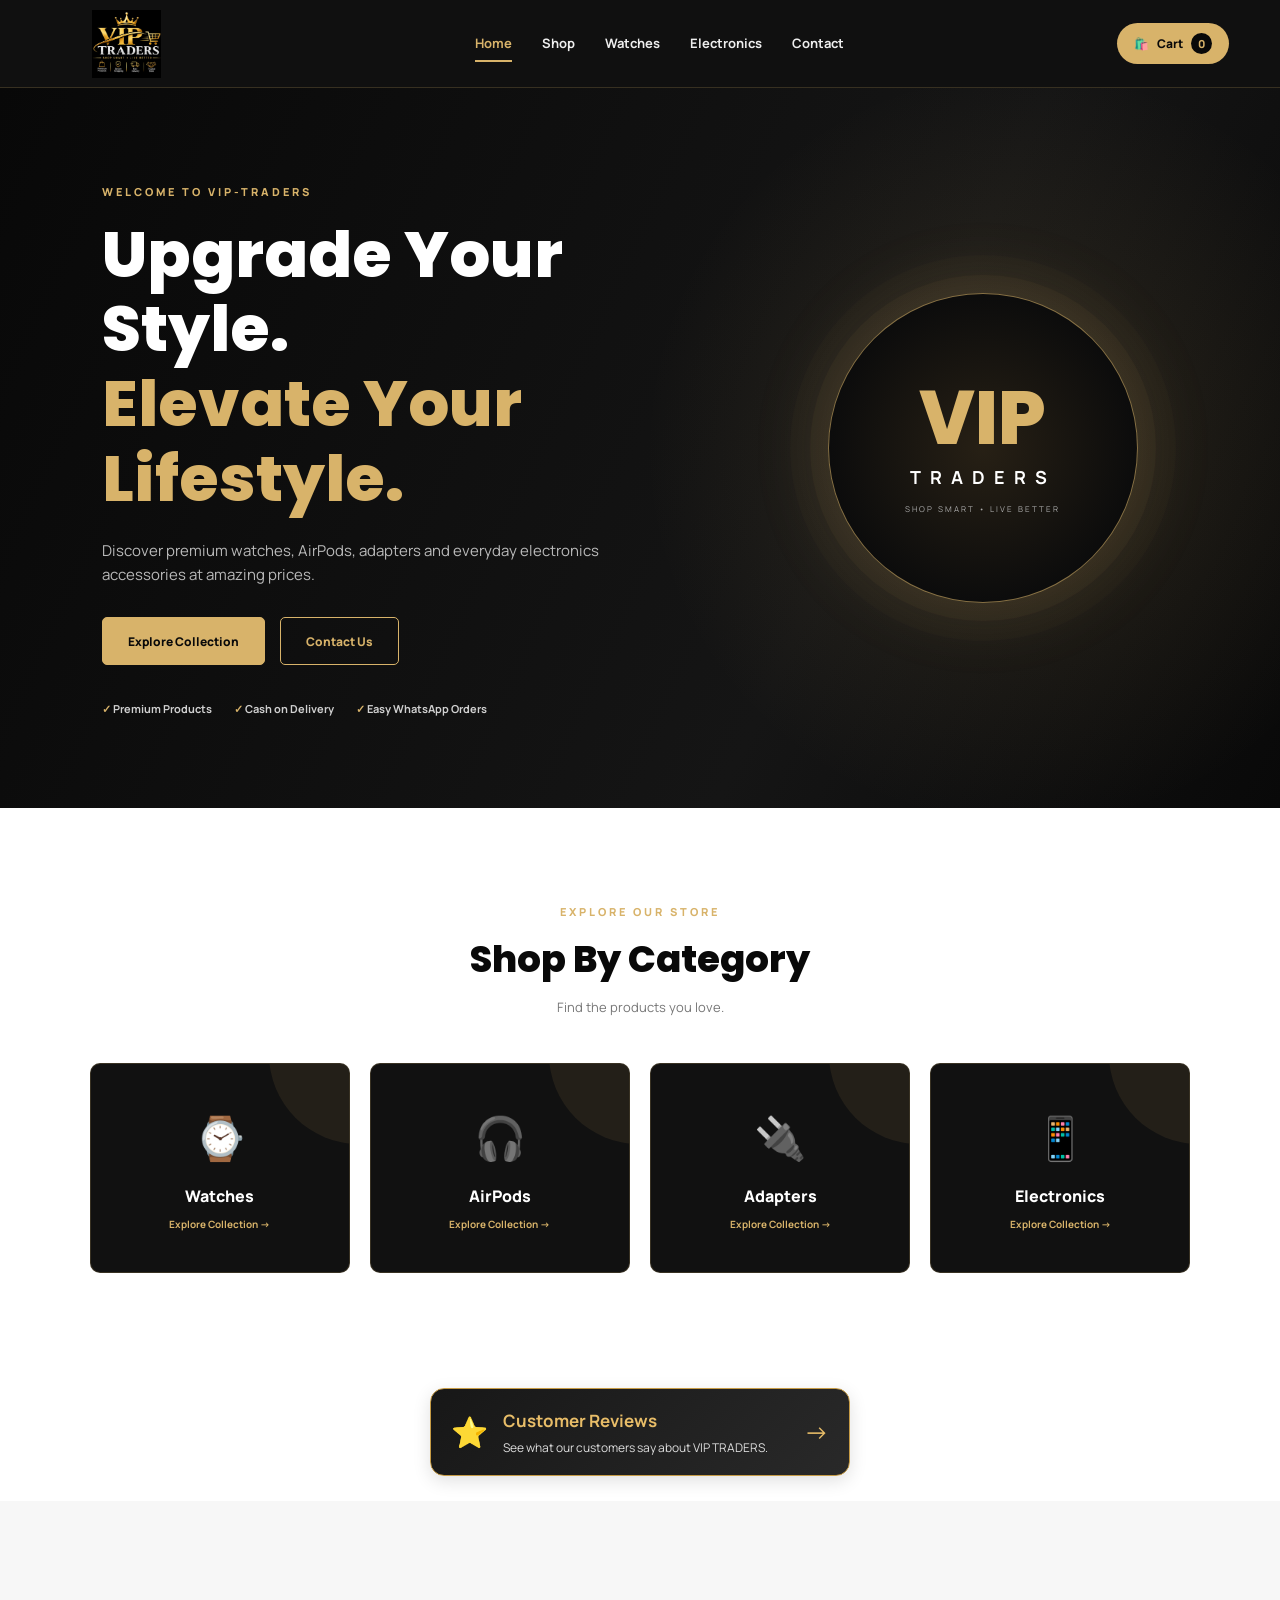
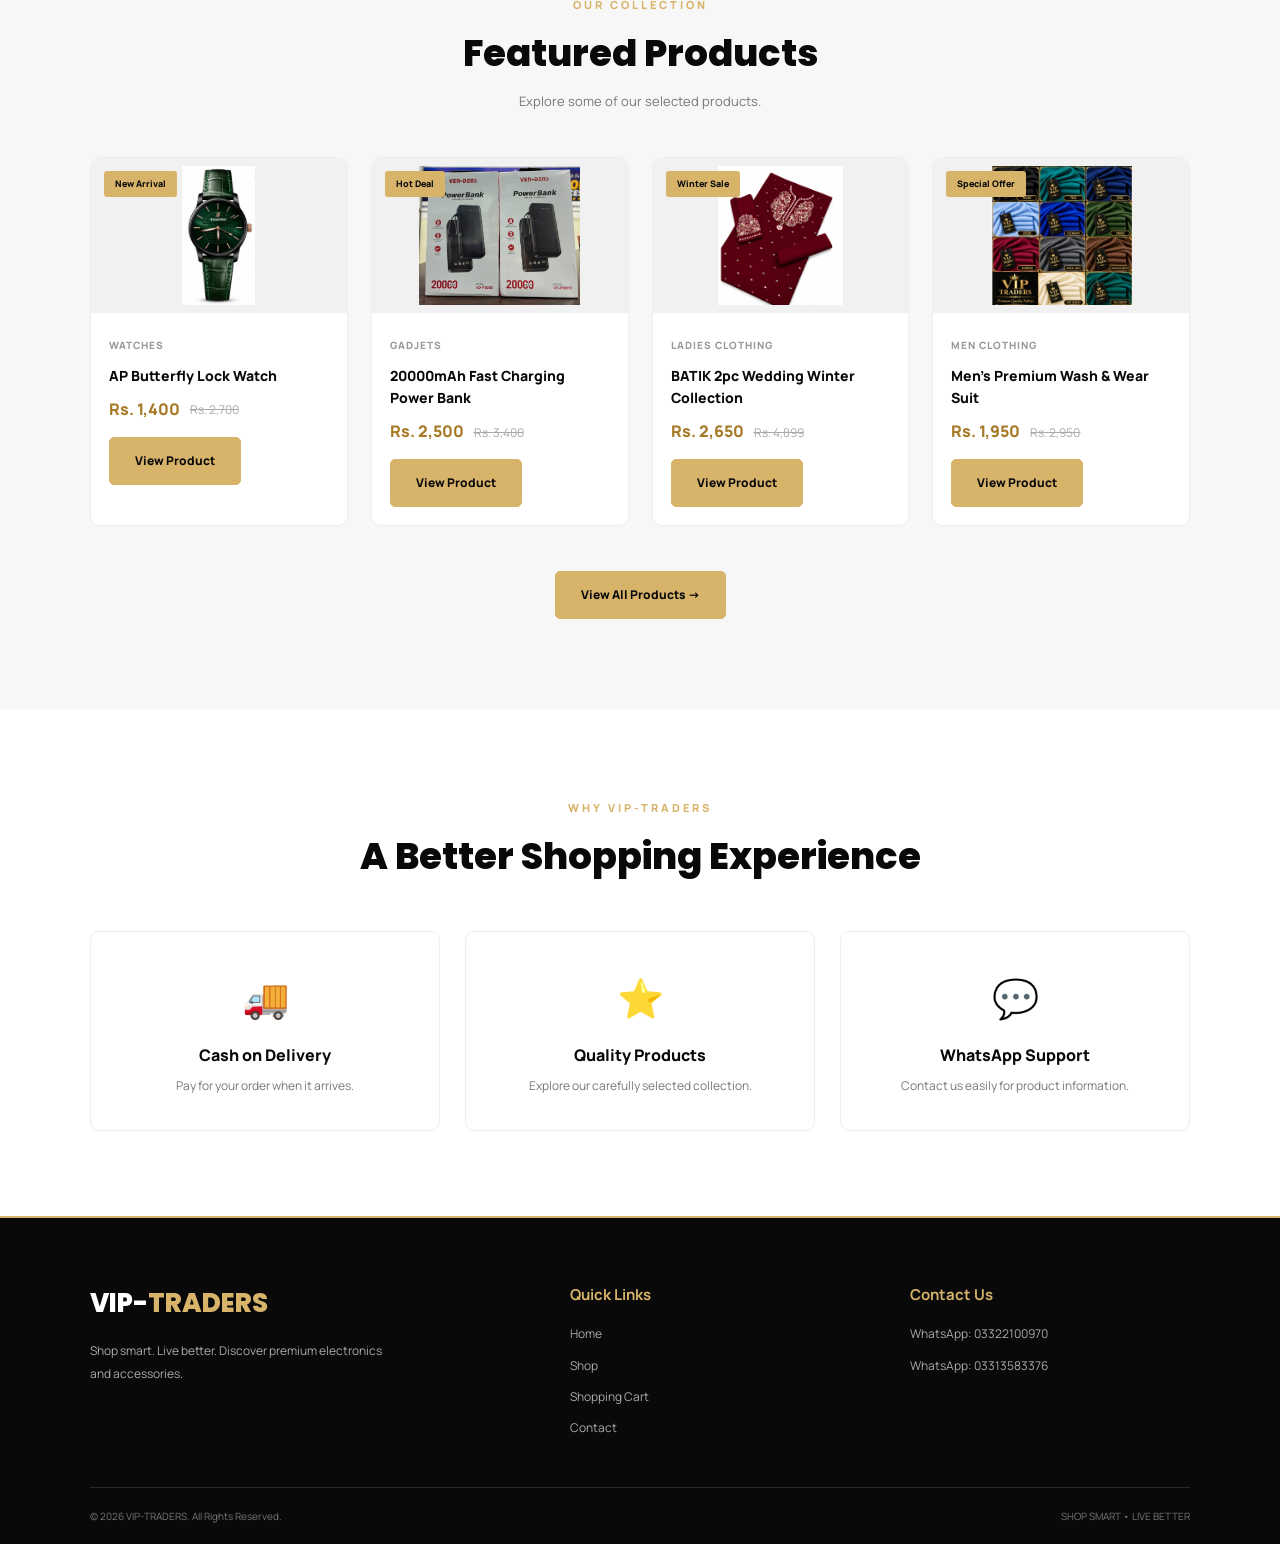
<file: index.html>
<!DOCTYPE html>
<html lang="en">
<head>
    <meta charset="UTF-8">
    <meta name="viewport" content="width=device-width, initial-scale=1.0">

    <title>VIP-TRADERS | Premium Products Store</title>

    <meta name="description" content="Shop premium watches, AirPods, adapters and electronics accessories at VIP-TRADERS. Cash on Delivery available.">

    <link rel="preconnect" href="https://fonts.googleapis.com">
    <link rel="preconnect" href="https://fonts.gstatic.com" crossorigin>

    <link href="https://fonts.googleapis.com/css2?family=Manrope:wght@400;500;600;700;800&family=Poppins:wght@400;500;600;700;800&display=swap" rel="stylesheet">


    <link rel="icon" href="vip-traders-logo.png" alt="VIP TRADERS Logo">



    <link rel="stylesheet" href="style.css">

</head>

<body>

    <!-- HEADER -->
    <header class="site-header">
        <div class="header-container">

            <a href="index.html" class="brand">
                <img
                    src="vip-traders-logo.png" alt="VIP TRADERS Logo"
                    alt="VIP-TRADERS Logo"
                    class="brand-logo"
                >
            </a>

            <nav class="main-nav" id="mainNav">
                <a href="index.html" class="active">Home</a>
                <a href="shop.html">Shop</a>
                <a href="shop.html?category=Watches">Watches</a>
                <a href="shop.html?category=Electronics">Electronics</a>
                <a href="contact.html">Contact</a>
            </nav>

            <div class="header-actions">

                <a href="cart.html" class="cart-button">
                    <span>🛍️</span>
                    <span>Cart</span>
                    <span class="cart-count" id="cartCount">0</span>
                </a>

                <button class="menu-toggle" id="menuToggle" aria-label="Open menu">
                    ☰
                </button>

            </div>

        </div>
    </header>


    <!-- HERO SECTION -->
    <main>

        <section class="hero-section">

            <div class="hero-content">

                <span class="hero-tag">WELCOME TO VIP-TRADERS</span>

                <h1>
                    Upgrade Your Style.
                    <span>Elevate Your Lifestyle.</span>
                </h1>

                <p>
                    Discover premium watches, AirPods, adapters and
                    everyday electronics accessories at amazing prices.
                </p>

                <div class="hero-buttons">
                    <a href="shop.html" class="btn btn-primary">
                        Explore Collection
                    </a>

                    <a href="contact.html" class="btn btn-outline">
                        Contact Us
                    </a>
                </div>

                <div class="hero-features">
                    <span>✓ Premium Products</span>
                    <span>✓ Cash on Delivery</span>
                    <span>✓ Easy WhatsApp Orders</span>
                </div>

            </div>

            <div class="hero-decoration">
                <div class="hero-circle">
                    <span>VIP</span>
                    <strong>TRADERS</strong>
                    <small>SHOP SMART • LIVE BETTER</small>
                </div>
            </div>

        </section>


        <!-- CATEGORIES -->
        <section class="categories-section">

            <div class="section-heading">
                <span class="section-tag">EXPLORE OUR STORE</span>
                <h2>Shop By Category</h2>
                <p>Find the products you love.</p>
            </div>

            <div class="category-grid">

                <a href="shop.html?category=Watches" class="category-card">
                    <span class="category-icon">⌚</span>
                    <h3>Watches</h3>
                    <span>Explore Collection →</span>
                </a>

                <a href="shop.html?category=AirPods" class="category-card">
                    <span class="category-icon">🎧</span>
                    <h3>AirPods</h3>
                    <span>Explore Collection →</span>
                </a>

                <a href="shop.html?category=Adapters" class="category-card">
                    <span class="category-icon">🔌</span>
                    <h3>Adapters</h3>
                    <span>Explore Collection →</span>
                </a>

                <a href="shop.html?category=Electronics" class="category-card">
                    <span class="category-icon">📱</span>
                    <h3>Electronics</h3>
                    <span>Explore Collection →</span>
                </a>

            </div>

        </section>
<!--CUSTOMER REVIEWS BOX -->
<a href="reviews.html" class="review-link-box">
    <div class="review-box-icon">⭐</div>

    <div class="review-box-content">
        <h3>Customer Reviews</h3>
        <p>See what our customers say about VIP TRADERS.</p>
    </div>

    <span class="review-box-arrow">→</span>
</a>


        <!-- FEATURED PRODUCTS -->
        <section class="featured-section">

            <div class="section-heading">
                <span class="section-tag">OUR COLLECTION</span>
                <h2>Featured Products</h2>
                <p>Explore some of our selected products.</p>
            </div>

            <div class="product-grid" id="featuredProducts">

                <div class="products-loading">
                    Loading products...
                </div>

            </div>

            <div class="section-footer">
                <a href="shop.html" class="btn btn-primary">
                    View All Products →
                </a>
            </div>

        </section>


        <!-- WHY CHOOSE US -->
        <section class="benefits-section">

            <div class="section-heading">
                <span class="section-tag">WHY VIP-TRADERS</span>
                <h2>A Better Shopping Experience</h2>
            </div>

            <div class="benefits-grid">

                <div class="benefit-card">
                    <span>🚚</span>
                    <h3>Cash on Delivery</h3>
                    <p>Pay for your order when it arrives.</p>
                </div>

                <div class="benefit-card">
                    <span>⭐</span>
                    <h3>Quality Products</h3>
                    <p>Explore our carefully selected collection.</p>
                </div>

                <div class="benefit-card">
                    <span>💬</span>
                    <h3>WhatsApp Support</h3>
                    <p>Contact us easily for product information.</p>
                </div>

            </div>

        </section>

    </main>


    <!-- FOOTER -->
    <footer class="site-footer">

        <div class="footer-container">

            <div class="footer-brand">
                <h2>VIP-<span>TRADERS</span></h2>
                <p>
                    Shop smart. Live better. Discover premium
                    electronics and accessories.
                </p>
            </div>

            <div class="footer-links">
                <h3>Quick Links</h3>
                <a href="index.html">Home</a>
                <a href="shop.html">Shop</a>
                <a href="cart.html">Shopping Cart</a>
                <a href="contact.html">Contact</a>
            </div>

          <div class="footer-contact">
    <h3>Contact Us</h3>

    <p>
        WhatsApp:
        <a href="https://wa.me/923322100970" target="_blank" rel="noopener noreferrer">
            03322100970
        </a>
    </p>

    <p>
        WhatsApp:
        <a href="https://wa.me/923313583376" target="_blank" rel="noopener noreferrer">
            03313583376
        </a>
    </p>
</div>

        </div>

        <div class="footer-bottom">
            <p>© 2026 VIP-TRADERS. All Rights Reserved.</p>
            <p>SHOP SMART • LIVE BETTER</p>
        </div>

    </footer>


    <!-- BACK TO TOP -->
    <button id="backToTop" class="back-to-top" aria-label="Back to top">
        ↑
    </button>


    <!-- JAVASCRIPT -->
    <script src="products-data.js"></script>
    <script src="main.js"></script>

</body>
</html>
</file>
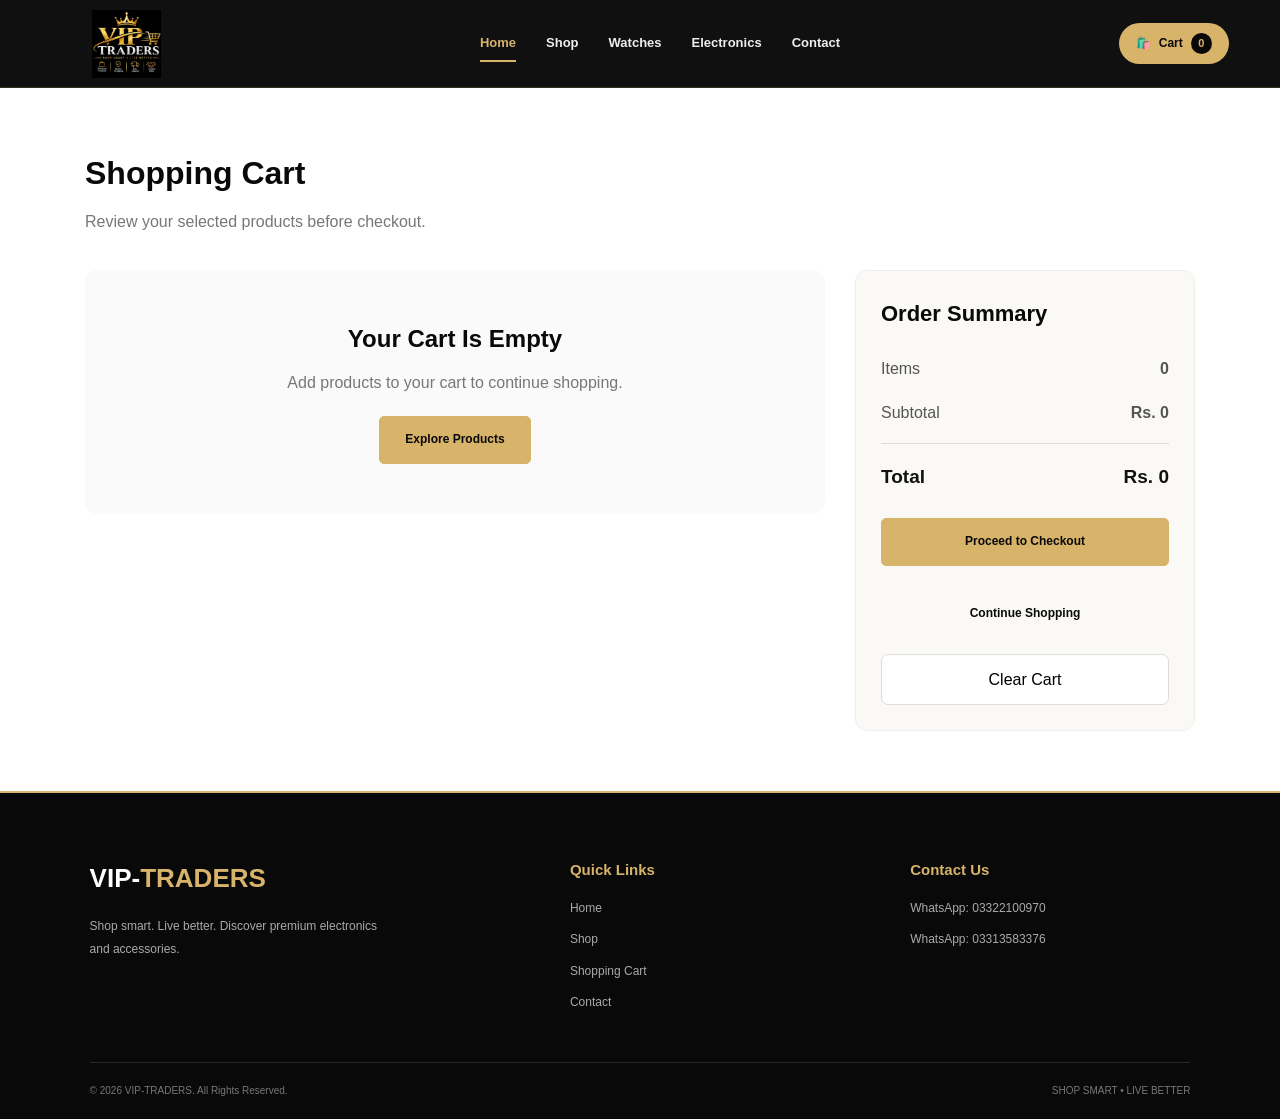
<file: cart.html>
<!DOCTYPE html>
<html lang="en">

<head>
    <meta charset="UTF-8">
    <meta name="viewport" content="width=device-width, initial-scale=1.0">

    <title>Shopping Cart | VIP-TRADERS</title>
    <link rel="icon" href="vip-traders-logo.png" alt="VIP TRADERS Logo">

    <link rel="stylesheet" href="style.css">

    <style>
        .cart-page {
            max-width: 1150px;
            margin: 60px auto;
            padding: 0 20px;
        }

        .cart-page-title {
            font-size: 32px;
            margin-bottom: 10px;
        }

        .cart-page-subtitle {
            color: #777;
            margin-bottom: 35px;
        }

        .cart-layout {
            display: grid;
            grid-template-columns: 1fr 340px;
            gap: 30px;
            align-items: start;
        }

        .cart-items-container {
            display: flex;
            flex-direction: column;
            gap: 18px;
        }

        .cart-item {
            display: grid;
            grid-template-columns: 120px 1fr auto;
            gap: 20px;
            align-items: center;
            padding: 20px;
            border: 1px solid #eee;
            border-radius: 12px;
            background: white;
        }

        .cart-item-image {
            width: 120px;
            height: 120px;
            background: #f6f6f6;
            border-radius: 10px;
            overflow: hidden;
        }

        .cart-item-image img {
            width: 100%;
            height: 100%;
            object-fit: contain;
        }

        .cart-item-details h3 {
            margin: 8px 0;
            font-size: 17px;
        }

        .cart-item-price {
            font-weight: 700;
            color: #b9852d;
        }

        .cart-quantity {
            display: flex;
            align-items: center;
            gap: 12px;
            margin-top: 15px;
        }

        .cart-quantity button {
            width: 32px;
            height: 32px;
            border: 1px solid #ddd;
            background: white;
            border-radius: 5px;
            cursor: pointer;
            font-size: 18px;
        }

        .cart-item-actions {
            display: flex;
            flex-direction: column;
            align-items: flex-end;
            gap: 18px;
        }

        .remove-cart-item {
            background: transparent;
            border: none;
            color: #c0392b;
            cursor: pointer;
            font-weight: 600;
        }

        .cart-summary {
            padding: 25px;
            background: #faf9f6;
            border: 1px solid #eee;
            border-radius: 12px;
            position: sticky;
            top: 100px;
        }

        .cart-summary h2 {
            margin-bottom: 25px;
            font-size: 22px;
        }

        .summary-row {
            display: flex;
            justify-content: space-between;
            gap: 12px;
            margin: 18px 0;
            color: #555;
        }

        .summary-total {
            padding-top: 18px;
            border-top: 1px solid #ddd;
            font-size: 19px;
            font-weight: 700;
            color: #111;
        }

        .checkout-button {
            display: block;
            width: 100%;
            text-align: center;
            margin-top: 25px;
        }

        .clear-cart-button {
            margin-top: 15px;
            width: 100%;
            padding: 12px;
            border: 1px solid #ddd;
            background: white;
            cursor: pointer;
            border-radius: 7px;
        }

        .empty-cart {
            text-align: center;
            padding: 50px 20px;
            background: #fafafa;
            border-radius: 12px;
            grid-column: 1 / -1;
        }

        .empty-cart h2 {
            margin-bottom: 12px;
        }

        .empty-cart p {
            color: #777;
            margin-bottom: 20px;
        }

        @media (max-width: 850px) {
            .cart-layout {
                grid-template-columns: 1fr;
            }

            .cart-summary {
                position: static;
            }
        }

        @media (max-width: 550px) {
            .cart-page {
                margin: 35px auto;
            }

            .cart-item {
                grid-template-columns: 85px 1fr;
                gap: 12px;
                padding: 12px;
            }

            .cart-item-image {
                width: 85px;
                height: 85px;
            }

            .cart-item-actions {
                grid-column: 2;
                flex-direction: row;
                justify-content: space-between;
                align-items: center;
            }
        }
    </style>

</head>

<body>
    <!-- HEADER -->
    <header class="site-header">
        <div class="header-container">

            <a href="index.html" class="brand">
                <img
                    src="vip-traders-logo.png" alt="VIP TRADERS Logo"
                    alt="VIP-TRADERS Logo"
                    class="brand-logo"
                >
            </a>

            <nav class="main-nav" id="mainNav">
                <a href="index.html" class="active">Home</a>
                <a href="shop.html">Shop</a>
                <a href="shop.html?category=Watches">Watches</a>
                <a href="shop.html?category=Electronics">Electronics</a>
                <a href="contact.html">Contact</a>
            </nav>

            <div class="header-actions">

                <a href="cart.html" class="cart-button">
                    <span>🛍️</span>
                    <span>Cart</span>
                    <span class="cart-count" id="cartCount">0</span>
                </a>

                <button class="menu-toggle" id="menuToggle" aria-label="Open menu">
                    ☰
                </button>

            </div>

        </div>
    </header>

    <!-- CART PAGE -->

    <main class="cart-page">

        <h1 class="cart-page-title">
            Shopping Cart
        </h1>

        <p class="cart-page-subtitle">
            Review your selected products before checkout.
        </p>


        <div class="cart-layout">

            <!-- CART PRODUCTS -->

            <section
                class="cart-items-container"
                id="cartItems"
            >

                <p>Loading your cart...</p>

            </section>


            <!-- CART SUMMARY -->

            <aside class="cart-summary">

                <h2>Order Summary</h2>

                <div class="summary-row">

                    <span>Items</span>

                    <strong id="cartItemCount">
                        0
                    </strong>

                </div>


                <div class="summary-row">

                    <span>Subtotal</span>

                    <strong id="cartSubtotal">
                        Rs. 0
                    </strong>

                </div>


                <div class="summary-row summary-total">

                    <span>Total</span>

                    <strong id="cartTotal">
                        Rs. 0
                    </strong>

                </div>


                <a
                    href="checkout.html"
                    class="btn btn-primary checkout-button"
                >
                    Proceed to Checkout
                </a>


                <a
                    href="shop.html"
                    class="btn btn-secondary checkout-button"
                >
                    Continue Shopping
                </a>


                <button
                    type="button"
                    id="clearCart"
                    class="clear-cart-button"
                >
                    Clear Cart
                </button>

            </aside>

        </div>

    </main>


    <!-- FOOTER -->
    <footer class="site-footer">

        <div class="footer-container">

            <div class="footer-brand">
                <h2>VIP-<span>TRADERS</span></h2>
                <p>
                    Shop smart. Live better. Discover premium
                    electronics and accessories.
                </p>
            </div>

            <div class="footer-links">
                <h3>Quick Links</h3>
                <a href="index.html">Home</a>
                <a href="shop.html">Shop</a>
                <a href="cart.html">Shopping Cart</a>
                <a href="contact.html">Contact</a>
            </div>

          <div class="footer-contact">
    <h3>Contact Us</h3>

    <p>
        WhatsApp:
        <a href="https://wa.me/923322100970" target="_blank" rel="noopener noreferrer">
            03322100970
        </a>
    </p>

    <p>
        WhatsApp:
        <a href="https://wa.me/923313583376" target="_blank" rel="noopener noreferrer">
            03313583376
        </a>
    </p>
</div>

        </div>

        <div class="footer-bottom">
            <p>© 2026 VIP-TRADERS. All Rights Reserved.</p>
            <p>SHOP SMART • LIVE BETTER</p>
        </div>

    </footer>


     

    <!-- JAVASCRIPT -->

    <script src="products-data.js"></script>
    <script src="cart.js"></script>
    <script src="main.js"></script>

</body>

</html>
</file>
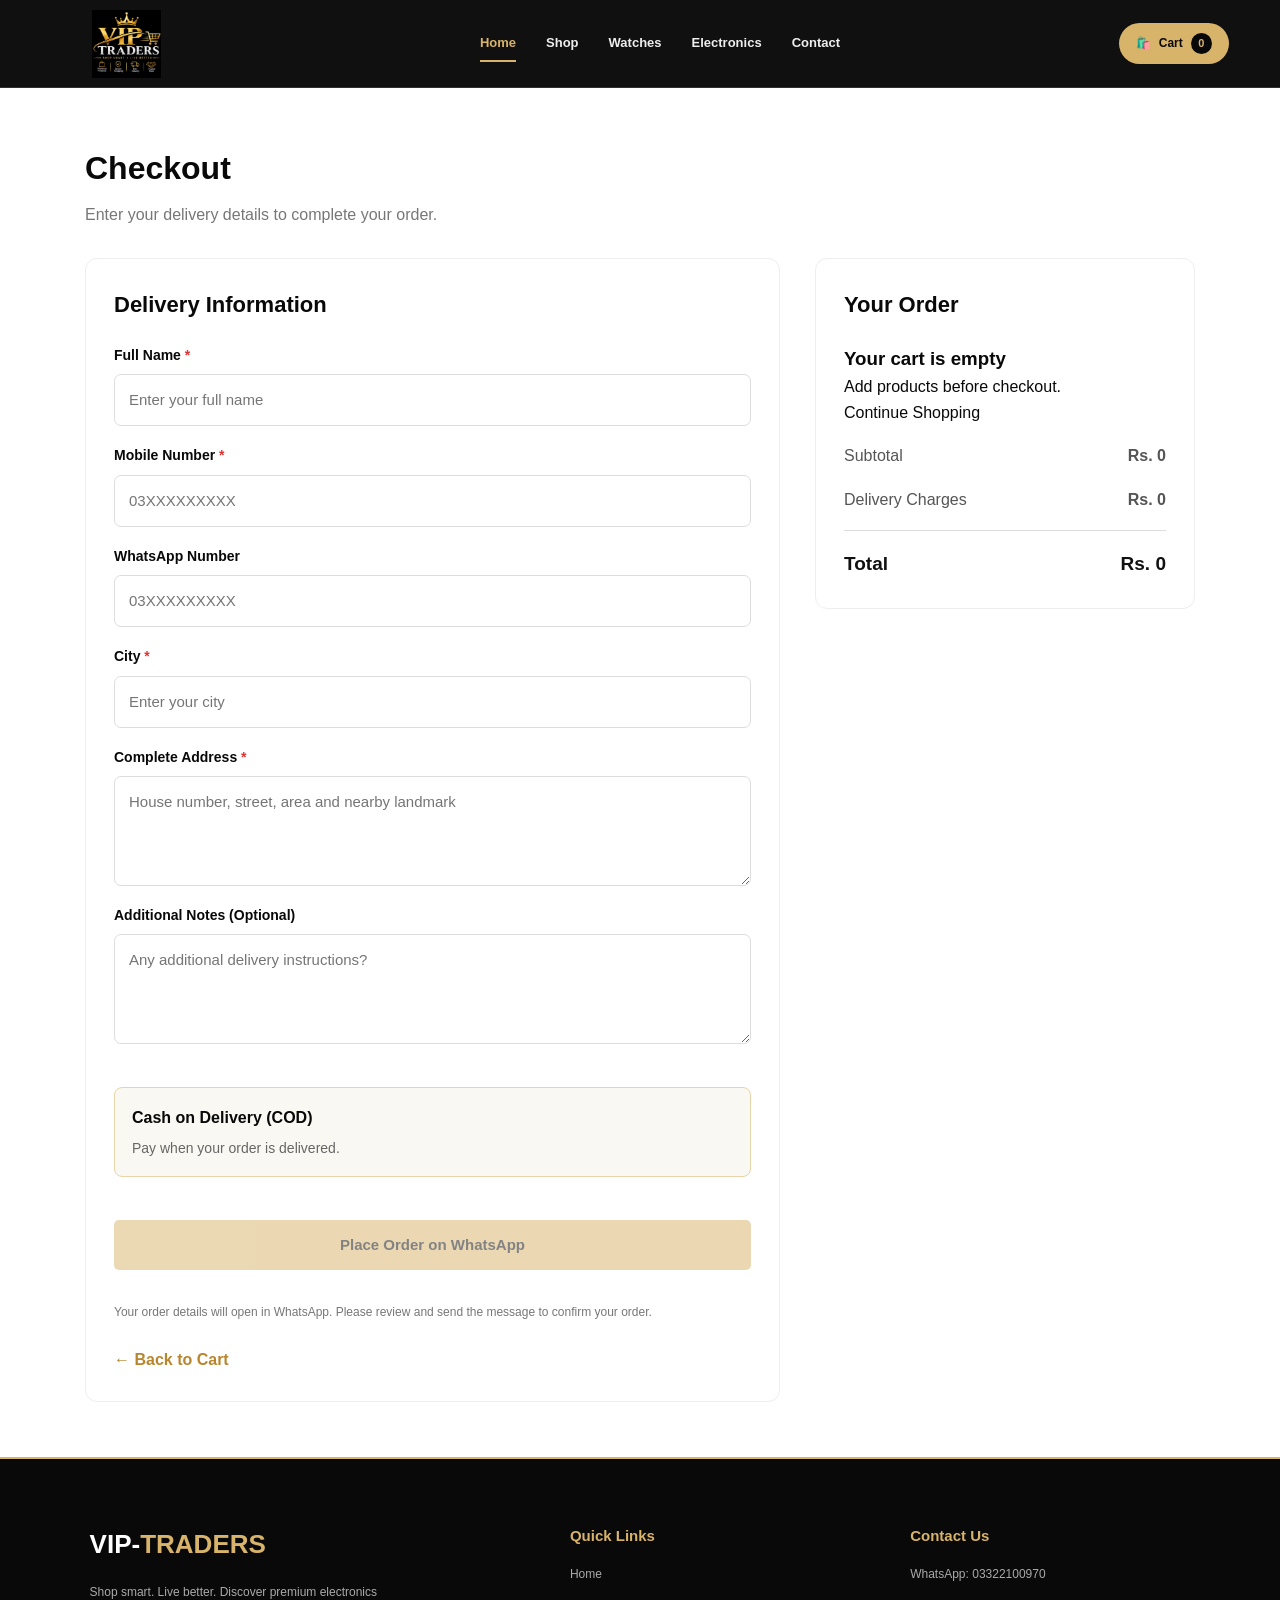
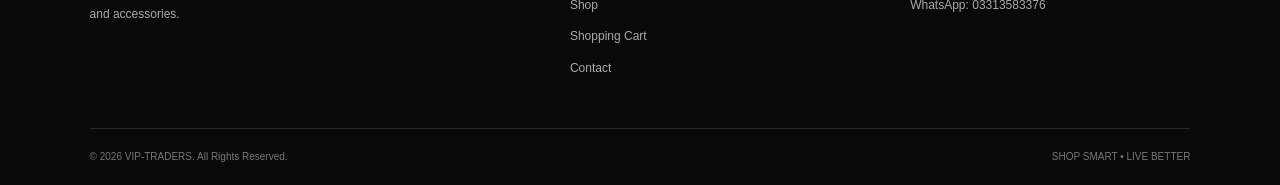
<file: checkout.html>
<!DOCTYPE html>
<html lang="en">

<head>
    <meta charset="UTF-8">
    <meta name="viewport" content="width=device-width, initial-scale=1.0">

    <title>Checkout | VIP-TRADERS</title>

    <meta name="description"
        content="Complete your VIP-TRADERS order with Cash on Delivery.">
    <link rel="icon" href="vip-traders-logo.png" alt="VIP TRADERS Logo">

    <link rel="stylesheet" href="style.css">

    <style>
        .checkout-page {
            max-width: 1150px;
            margin: 55px auto;
            padding: 0 20px;
        }

        .checkout-heading {
            margin-bottom: 30px;
        }

        .checkout-heading h1 {
            font-size: 32px;
            margin-bottom: 8px;
        }

        .checkout-heading p {
            color: #777;
        }

        .checkout-layout {
            display: grid;
            grid-template-columns: 1fr 380px;
            gap: 35px;
            align-items: start;
        }

        .checkout-form-section,
        .checkout-summary {
            padding: 28px;
            background: #fff;
            border: 1px solid #eee;
            border-radius: 12px;
        }

        .checkout-form-section h2,
        .checkout-summary h2 {
            font-size: 22px;
            margin-bottom: 22px;
        }

        .checkout-form {
            display: grid;
            gap: 18px;
        }

        .form-group {
            display: flex;
            flex-direction: column;
            gap: 8px;
        }

        .form-group label {
            font-weight: 600;
            font-size: 14px;
        }

        .form-group input,
        .form-group textarea {
            width: 100%;
            padding: 13px 14px;
            border: 1px solid #ddd;
            border-radius: 7px;
            font-family: inherit;
            font-size: 15px;
            outline: none;
        }

        .form-group input:focus,
        .form-group textarea:focus {
            border-color: #d8b36a;
        }

        .form-group textarea {
            min-height: 110px;
            resize: vertical;
        }

        .required-star {
            color: #d33;
        }

        .checkout-item {
            display: flex;
            justify-content: space-between;
            gap: 15px;
            padding: 15px 0;
            border-bottom: 1px solid #eee;
        }

        .checkout-item h4 {
            font-size: 14px;
            margin-bottom: 5px;
        }

        .checkout-item p {
            color: #777;
            font-size: 13px;
        }

        .checkout-item strong {
            white-space: nowrap;
        }

        .checkout-total-row {
            display: flex;
            justify-content: space-between;
            gap: 15px;
            margin-top: 18px;
            color: #555;
        }

        .checkout-grand-total {
            padding-top: 18px;
            margin-top: 18px;
            border-top: 1px solid #ddd;
            color: #111;
            font-size: 19px;
            font-weight: 700;
        }

        .payment-method {
            margin-top: 25px;
            padding: 17px;
            border: 1px solid #e8d4a8;
            background: #faf8f2;
            border-radius: 8px;
        }

        .payment-method strong {
            display: block;
            margin-bottom: 6px;
        }

        .payment-method p {
            color: #666;
            font-size: 14px;
        }

        #placeOrder {
            width: 100%;
            margin-top: 25px;
            border: none;
            cursor: pointer;
            font-size: 15px;
        }

        #placeOrder:disabled {
            opacity: 0.5;
            cursor: not-allowed;
        }

        .checkout-note {
            color: #777;
            font-size: 12px;
            line-height: 1.6;
            margin-top: 15px;
        }

        .checkout-back {
            display: inline-block;
            margin-top: 25px;
            color: #b9852d;
            text-decoration: none;
            font-weight: 600;
        }

        @media (max-width: 850px) {
            .checkout-layout {
                grid-template-columns: 1fr;
            }
        }

        @media (max-width: 500px) {
            .checkout-page {
                margin: 30px auto;
            }

            .checkout-form-section,
            .checkout-summary {
                padding: 20px;
            }
        }
    </style>

</head>

<body>

    <!-- HEADER -->
    <header class="site-header">
        <div class="header-container">

            <a href="index.html" class="brand">
                <img
                    src="vip-traders-logo.png" alt="VIP TRADERS Logo"
                    class="brand-logo"
                >
            </a>

            <nav class="main-nav" id="mainNav">
                <a href="index.html" class="active">Home</a>
                <a href="shop.html">Shop</a>
                <a href="shop.html?category=Watches">Watches</a>
                <a href="shop.html?category=Electronics">Electronics</a>
                <a href="contact.html">Contact</a>
            </nav>

            <div class="header-actions">

                <a href="cart.html" class="cart-button">
                    <span>🛍️</span>
                    <span>Cart</span>
                    <span class="cart-count" id="cartCount">0</span>
                </a>

                <button class="menu-toggle" id="menuToggle" aria-label="Open menu">
                    ☰
                </button>

            </div>

        </div>
    </header>


    <!-- CHECKOUT -->

    <main class="checkout-page">

        <div class="checkout-heading">

            <h1>Checkout</h1>

            <p>
                Enter your delivery details to complete your order.
            </p>

        </div>


        <div class="checkout-layout">


            <!-- CUSTOMER FORM -->

            <section class="checkout-form-section">

                <h2>Delivery Information</h2>

                <form id="checkoutForm" class="checkout-form">

                    <div class="form-group">

                        <label for="fullName">
                            Full Name <span class="required-star">*</span>
                        </label>

                        <input
                            type="text"
                            id="fullName"
                            name="fullName"
                            placeholder="Enter your full name"
                            autocomplete="name"
                            required
                        >

                    </div>


                    <div class="form-group">

                        <label for="phone">
                            Mobile Number <span class="required-star">*</span>
                        </label>

                        <input
                            type="tel"
                            id="phone"
                            name="phone"
                            placeholder="03XXXXXXXXX"
                            autocomplete="tel"
                            pattern="[0-9+\-\s]{10,16}"
                            required
                        >

                    </div>


                    <div class="form-group">

                        <label for="whatsapp">
                            WhatsApp Number
                        </label>

                        <input
                            type="tel"
                            id="whatsapp"
                            name="whatsapp"
                            placeholder="03XXXXXXXXX"
                        >

                    </div>


                    <div class="form-group">

                        <label for="city">
                            City <span class="required-star">*</span>
                        </label>

                        <input
                            type="text"
                            id="city"
                            name="city"
                            placeholder="Enter your city"
                            autocomplete="address-level2"
                            required
                        >

                    </div>


                    <div class="form-group">

                        <label for="address">
                            Complete Address
                            <span class="required-star">*</span>
                        </label>

                        <textarea
                            id="address"
                            name="address"
                            placeholder="House number, street, area and nearby landmark"
                            autocomplete="street-address"
                            required
                        ></textarea>

                    </div>


                    <div class="form-group">

                        <label for="notes">
                            Additional Notes (Optional)
                        </label>

                        <textarea
                            id="notes"
                            name="notes"
                            placeholder="Any additional delivery instructions?"
                        ></textarea>

                    </div>


                    <div class="payment-method">

                        <strong>Cash on Delivery (COD)</strong>

                        <p>
                            Pay when your order is delivered.
                        </p>

                    </div>


                    <button
                        type="submit"
                        id="placeOrder"
                        class="btn btn-primary"
                    >
                        Place Order on WhatsApp
                    </button>

                    <p class="checkout-note">
                        Your order details will open in WhatsApp.
                        Please review and send the message to confirm your order.
                    </p>

                </form>

                <a href="cart.html" class="checkout-back">
                    ← Back to Cart
                </a>

            </section>


            <!-- ORDER SUMMARY -->

            <aside class="checkout-summary">

                <h2>Your Order</h2>

                <div id="checkoutItems">

                    <p>Loading order...</p>

                </div>


                <div class="checkout-total-row">

                    <span>Subtotal</span>

                    <strong id="checkoutSubtotal">
                        Rs. 0
                    </strong>

                </div>


                <div class="checkout-total-row">

                    <span>Delivery Charges</span>

                    <strong id="checkoutDelivery">
                        To be confirmed
                    </strong>

                </div>


                <div class="checkout-total-row checkout-grand-total">

                    <span>Total</span>

                    <strong id="checkoutTotal">
                        Rs. 0
                    </strong>

                </div>

            </aside>

        </div>

    </main>


    <!-- FOOTER -->
    <footer class="site-footer">

        <div class="footer-container">

            <div class="footer-brand">
                <h2>VIP-<span>TRADERS</span></h2>
                <p>
                    Shop smart. Live better. Discover premium
                    electronics and accessories.
                </p>
            </div>

            <div class="footer-links">
                <h3>Quick Links</h3>
                <a href="index.html">Home</a>
                <a href="shop.html">Shop</a>
                <a href="cart.html">Shopping Cart</a>
                <a href="contact.html">Contact</a>
            </div>

          <div class="footer-contact">
    <h3>Contact Us</h3>

    <p>
        WhatsApp:
        <a href="https://wa.me/923322100970" target="_blank" rel="noopener noreferrer">
            03322100970
        </a>
    </p>

    <p>
        WhatsApp:
        <a href="https://wa.me/923313583376" target="_blank" rel="noopener noreferrer">
            03313583376
        </a>
    </p>
</div>

        </div>

        <div class="footer-bottom">
            <p>© 2026 VIP-TRADERS. All Rights Reserved.</p>
            <p>SHOP SMART • LIVE BETTER</p>
        </div>

    </footer>



    <!-- JAVASCRIPT -->

    <script src="products-data.js"></script>
    <script src="checkout.js"></script>
    <script src="main.js"></script>

</body>

</html>
</file>
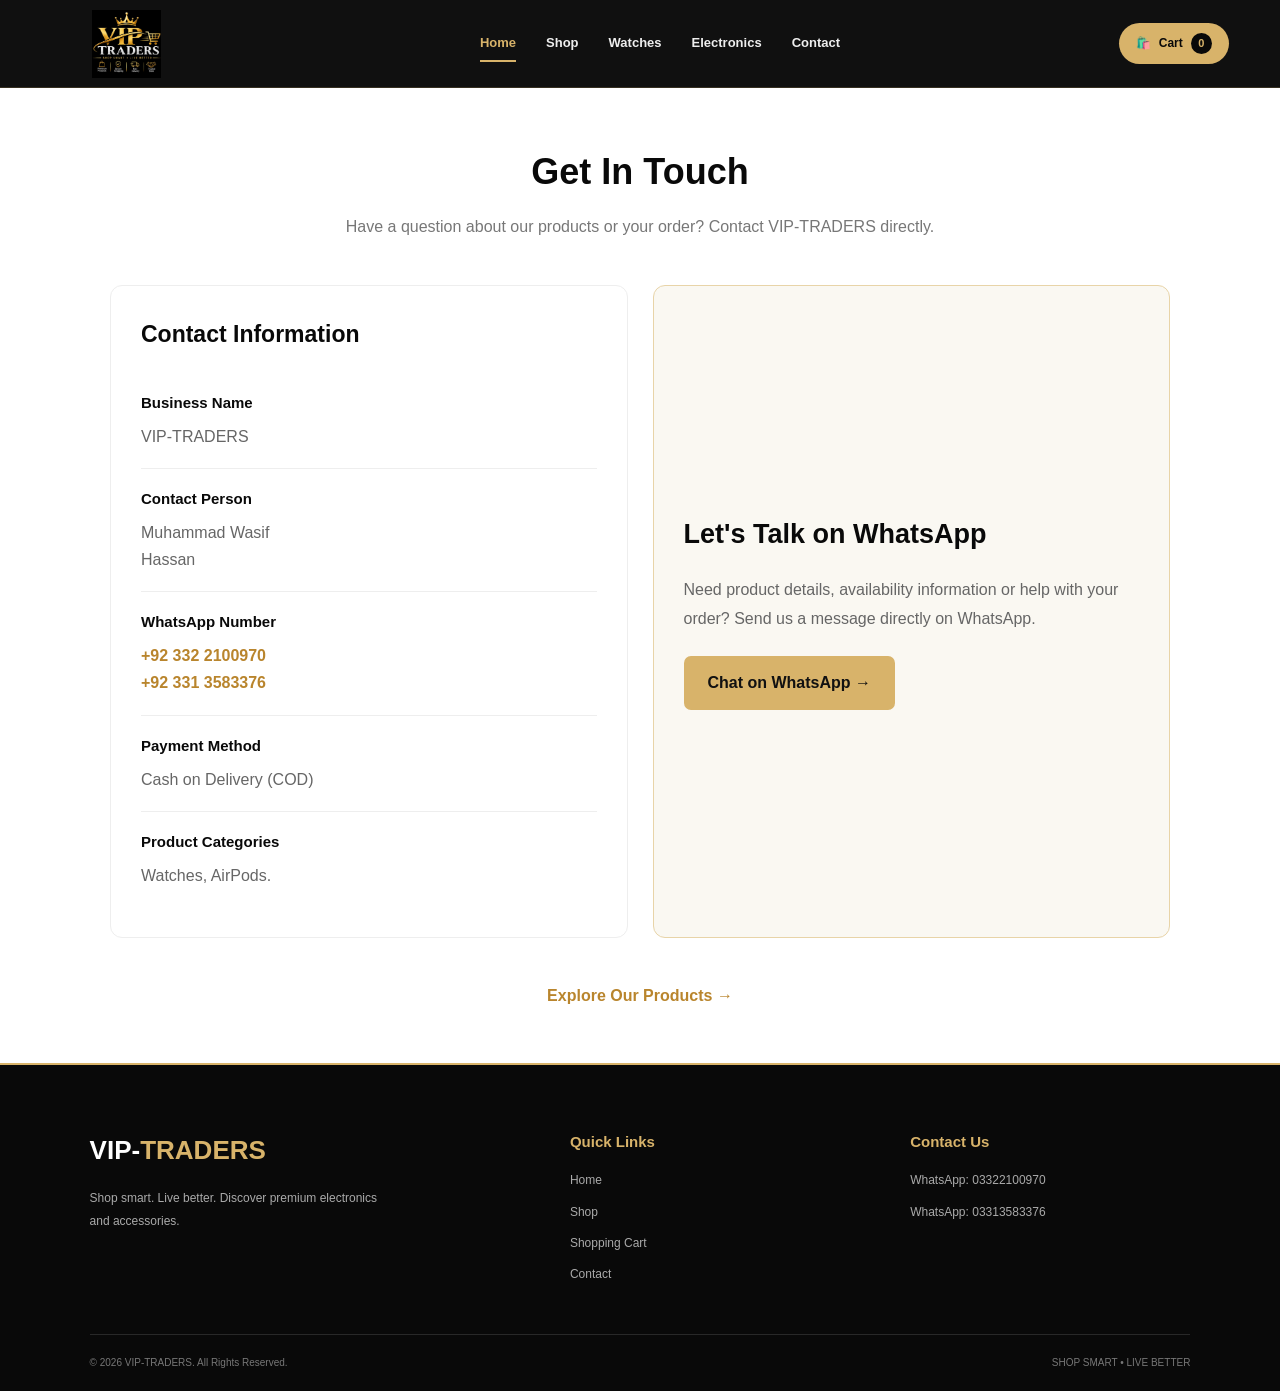
<file: contact.html>
<!DOCTYPE html>
<html lang="en">

<head>
    <meta charset="UTF-8">
    <meta name="viewport" content="width=device-width, initial-scale=1.0">

    <title>Contact Us | VIP-TRADERS</title>

    <meta name="description"
        content="Contact VIP-TRADERS for premium watches and electronics products.">
    <link rel="icon" href="vip-traders-logo.png" alt="VIP TRADERS Logo">

    <link rel="stylesheet" href="style.css">

    <style>
        .contact-page {
            max-width: 1100px;
            margin: 55px auto;
            padding: 0 20px;
        }

        .contact-heading {
            text-align: center;
            margin-bottom: 45px;
        }

        .contact-heading h1 {
            font-size: 36px;
            margin-bottom: 12px;
        }

        .contact-heading p {
            color: #777;
            line-height: 1.7;
        }

        .contact-layout {
            display: grid;
            grid-template-columns: 1fr 1fr;
            gap: 25px;
        }

        .contact-card {
            padding: 30px;
            border: 1px solid #eee;
            border-radius: 12px;
            background: #fff;
        }

        .contact-card h2 {
            font-size: 23px;
            margin-bottom: 20px;
        }

        .contact-detail {
            padding: 18px 0;
            border-bottom: 1px solid #eee;
        }

        .contact-detail:last-child {
            border-bottom: none;
        }

        .contact-detail h3 {
            font-size: 15px;
            margin-bottom: 8px;
        }

        .contact-detail p {
            color: #666;
            line-height: 1.7;
            overflow-wrap: anywhere;
        }

        .contact-detail a {
            color: #b9852d;
            text-decoration: none;
            font-weight: 600;
        }

        .whatsapp-card {
            display: flex;
            flex-direction: column;
            justify-content: center;
            background: #faf8f2;
            border: 1px solid #e8d4a8;
        }

        .whatsapp-card h2 {
            font-size: 27px;
        }

        .whatsapp-card p {
            color: #666;
            line-height: 1.8;
            margin-bottom: 22px;
        }

        .whatsapp-button {
            display: inline-block;
            width: fit-content;
            padding: 14px 24px;
            border-radius: 7px;
            background: #d8b36a;
            color: #111;
            font-weight: 700;
            text-decoration: none;
            transition: 0.3s;
        }

        .whatsapp-button:hover {
            background: #b9852d;
            transform: translateY(-2px);
        }

        .contact-bottom {
            text-align: center;
            margin-top: 45px;
        }

        .contact-bottom a {
            color: #b9852d;
            text-decoration: none;
            font-weight: 600;
        }

        @media (max-width: 750px) {
            .contact-layout {
                grid-template-columns: 1fr;
            }

            .contact-heading h1 {
                font-size: 29px;
            }
        }

        @media (max-width: 450px) {
            .contact-card {
                padding: 22px;
            }
        }
    </style>

</head>

<body>

    <!-- HEADER -->
    <header class="site-header">
        <div class="header-container">

            <a href="index.html" class="brand">
                <img
                    src="vip-traders-logo.png" alt="VIP TRADERS Logo"
                    alt="VIP-TRADERS Logo"
                    class="brand-logo"
                >
            </a>

            <nav class="main-nav" id="mainNav">
                <a href="index.html" class="active">Home</a>
                <a href="shop.html">Shop</a>
                <a href="shop.html?category=Watches">Watches</a>
                <a href="shop.html?category=Electronics">Electronics</a>
                <a href="contact.html">Contact</a>
            </nav>

            <div class="header-actions">

                <a href="cart.html" class="cart-button">
                    <span>🛍️</span>
                    <span>Cart</span>
                    <span class="cart-count" id="cartCount">0</span>
                </a>

                <button class="menu-toggle" id="menuToggle" aria-label="Open menu">
                    ☰
                </button>

            </div>

        </div>
    </header>

    <!-- CONTACT PAGE -->

    <main class="contact-page">

        <section class="contact-heading">

            <h1>Get In Touch</h1>

            <p>
                Have a question about our products or your order?
                Contact VIP-TRADERS directly.
            </p>

        </section>


        <section class="contact-layout">


            <!-- BUSINESS DETAILS -->

            <div class="contact-card">

                <h2>Contact Information</h2>


                <div class="contact-detail">

                    <h3>Business Name</h3>

                    <p>VIP-TRADERS</p>

                </div>


                <div class="contact-detail">

                    <h3>Contact Person</h3>

                    <p>Muhammad Wasif</p>
                    <p>Hassan</p>

                </div>


                <div class="contact-detail">

                    <h3>WhatsApp Number</h3>

                    <p>
                        <a href="https://wa.me/923322100970">
                            +92 332 2100970
                        </a><br>
                          <a href="https://wa.me/923313583376">
                           +92 331 3583376
                        </a>

                    </p>

                </div>


                <div class="contact-detail">

                    <h3>Payment Method</h3>

                    <p>Cash on Delivery (COD)</p>

                </div>


                <div class="contact-detail">

                    <h3>Product Categories</h3>

                    <p>
                        Watches, AirPods.
                    </p>

                </div>

            </div>


            <!-- WHATSAPP CONTACT -->

            <div class="contact-card whatsapp-card">

                <h2>Let's Talk on WhatsApp</h2>

                <p>
                    Need product details, availability information
                    or help with your order?

                    Send us a message directly on WhatsApp.
                </p>

                <a
                    href="https://wa.me/923322100970?text=Hello%20VIP-TRADERS%2C%20I%20need%20some%20information%20about%20your%20products."
                    target="_blank"
                    rel="noopener noreferrer"
                    class="whatsapp-button"
                >
                    Chat on WhatsApp →
                </a>

            </div>

        </section>


        <div class="contact-bottom">

            <a href="shop.html">
                Explore Our Products →
            </a>

        </div>

    </main>


     
    <!-- FOOTER -->
    <footer class="site-footer">

        <div class="footer-container">

            <div class="footer-brand">
                <h2>VIP-<span>TRADERS</span></h2>
                <p>
                    Shop smart. Live better. Discover premium
                    electronics and accessories.
                </p>
            </div>

            <div class="footer-links">
                <h3>Quick Links</h3>
                <a href="index.html">Home</a>
                <a href="shop.html">Shop</a>
                <a href="cart.html">Shopping Cart</a>
                <a href="contact.html">Contact</a>
            </div>

           <div class="footer-contact">
    <h3>Contact Us</h3>

    <p>
        WhatsApp:
        <a href="https://wa.me/923322100970" target="_blank" rel="noopener noreferrer">
            03322100970
        </a>
    </p>

    <p>
        WhatsApp:
        <a href="https://wa.me/923313583376" target="_blank" rel="noopener noreferrer">
            03313583376
        </a>
    </p>
</div>
        </div>

        <div class="footer-bottom">
            <p>© 2026 VIP-TRADERS. All Rights Reserved.</p>
            <p>SHOP SMART • LIVE BETTER</p>
        </div>

    </footer>

    <!-- JAVASCRIPT -->

    <script src="main.js"></script>

</body>

</html>
</file>
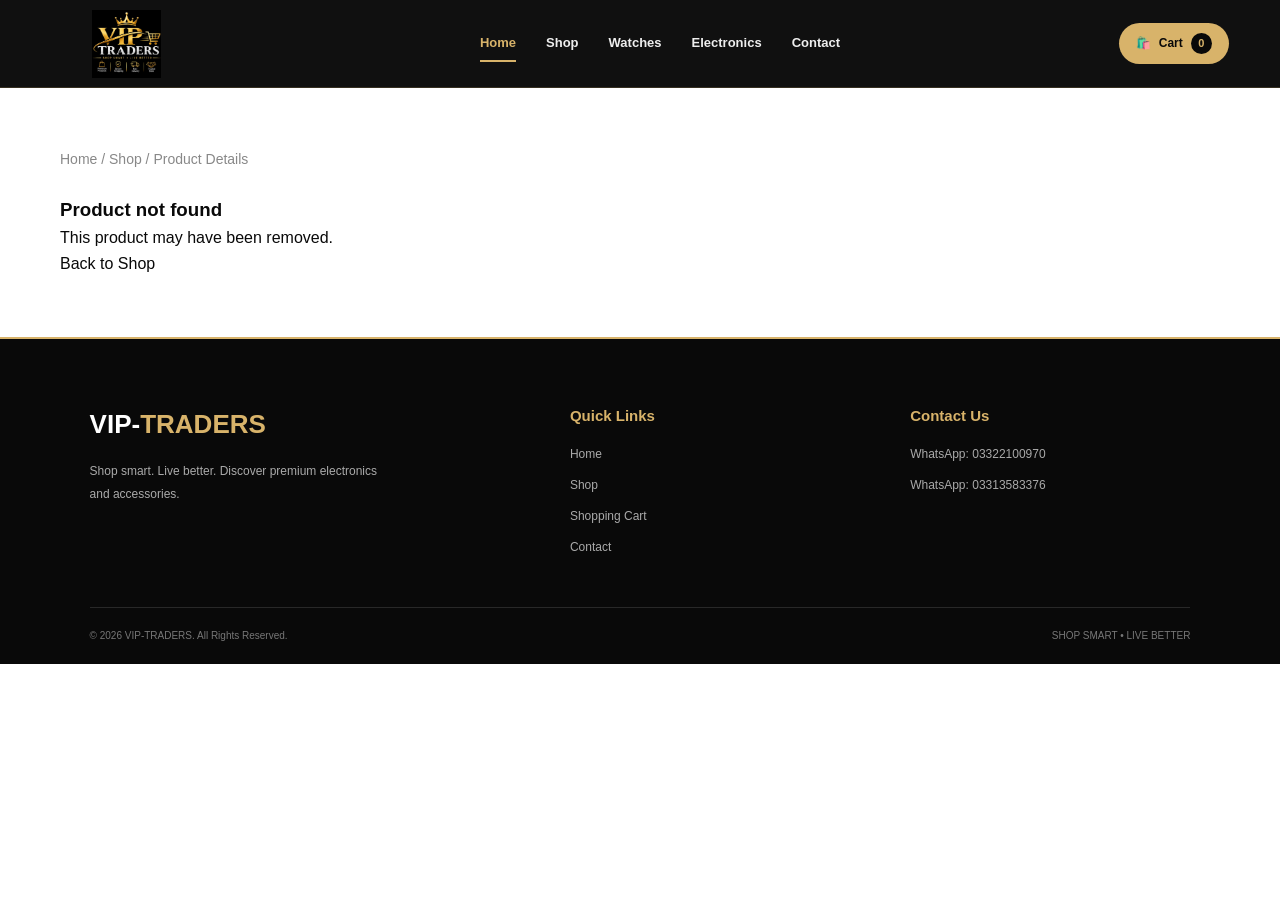
<file: product.html>
<!DOCTYPE html>
<html lang="en">

<head>
    <meta charset="UTF-8">
    <meta name="viewport" content="width=device-width, initial-scale=1.0">

    <title>Product Details | VIP-TRADERS</title>

    <meta name="description"
        content="Explore premium watches and electronics accessories at VIP-TRADERS.">
    <link rel="icon" href="vip-traders-logo.png" alt="VIP TRADERS Logo">

    <link rel="stylesheet" href="style.css">

    <!-- Product Page Additional Styling -->
    <style>
        .product-details-section {
            max-width: 1200px;
            margin: 60px auto;
            padding: 0 20px;
        }

        .product-details-layout {
            display: grid;
            grid-template-columns: 1fr 1fr;
            gap: 55px;
            align-items: start;
        }

        .main-product-image-wrap {
            position: relative;
            overflow: hidden;
            border-radius: 18px;
            background: #f5f5f5;
            aspect-ratio: 1 / 1;
        }

        .main-product-image-wrap img {
            width: 100%;
            height: 100%;
            object-fit: contain;
            transition: opacity 0.3s ease, transform 0.4s ease;
        }

        .main-product-image-wrap:hover img {
            transform: scale(1.05);
        }

        .gallery-arrow {
            position: absolute;
            top: 50%;
            transform: translateY(-50%);
            width: 42px;
            height: 42px;
            border: none;
            border-radius: 50%;
            background: #111;
            color: #edbd61;
            font-size: 24px;
            cursor: pointer;
            z-index: 2;
        }

        .gallery-arrow:hover {
            background: #edbd61;
            color: #111;
        }

        #previousImage {
            left: 12px;
        }

        #nextImage {
            right: 12px;
        }

        .product-thumbnails {
            display: flex;
            gap: 12px;
            margin-top: 15px;
            flex-wrap: wrap;
        }

        .product-thumbnail {
            width: 75px;
            height: 75px;
            padding: 4px;
            border: 2px solid #ddd;
            border-radius: 10px;
            background: white;
            cursor: pointer;
            overflow: hidden;
        }

        .product-thumbnail.active {
            border-color: #d8b36a;
        }

        .product-thumbnail img {
            width: 100%;
            height: 100%;
            object-fit: contain;
        }

        .product-details-info {
            padding-top: 15px;
        }

        .product-details-info h1 {
            font-size: clamp(26px, 4vw, 38px);
            margin: 12px 0;
        }

        .product-details-price {
            display: flex;
            align-items: center;
            gap: 15px;
            margin: 20px 0;
            font-size: 24px;
            font-weight: 700;
        }

        .product-details-old-price {
            color: #999;
            text-decoration: line-through;
            font-size: 17px;
        }

        .product-details-description {
            line-height: 1.8;
            color: #666;
            margin: 20px 0;
        }

        .product-quantity-control {
            display: flex;
            align-items: center;
            gap: 15px;
            margin: 25px 0;
        }

        .product-quantity-control button {
            width: 38px;
            height: 38px;
            border: 1px solid #ddd;
            background: white;
            font-size: 20px;
            cursor: pointer;
            border-radius: 6px;
        }

        .product-quantity-control input {
            width: 55px;
            height: 38px;
            text-align: center;
            border: 1px solid #ddd;
            border-radius: 6px;
        }

        #addToCart {
            width: 100%;
            max-width: 320px;
            border: none;
            cursor: pointer;
            margin-top: 10px;
        }

        .product-delivery-note {
            margin-top: 25px;
            padding: 15px;
            background: #f8f6f0;
            border-left: 3px solid #d8b36a;
            line-height: 1.7;
        }

        .product-breadcrumb {
            margin-bottom: 25px;
            color: #888;
            font-size: 14px;
        }

        .product-breadcrumb a {
            color: inherit;
            text-decoration: none;
        }

        @media (max-width: 750px) {
            .product-details-section {
                margin: 30px auto;
            }

            .product-details-layout {
                grid-template-columns: 1fr;
                gap: 25px;
            }

            .product-details-info {
                padding-top: 0;
            }
        }
    </style>
</head>

<body>

    <!-- =================================
         HEADER
    ==========
    <!-- HEADER -->
    <header class="site-header">
        <div class="header-container">

            <a href="index.html" class="brand">
                <img
                    src="vip-traders-logo.png" alt="VIP TRADERS Logo"
                    alt="VIP-TRADERS Logo"
                    class="brand-logo"
                >
            </a>

            <nav class="main-nav" id="mainNav">
                <a href="index.html" class="active">Home</a>
                <a href="shop.html">Shop</a>
                <a href="shop.html?category=Watches">Watches</a>
                <a href="shop.html?category=Electronics">Electronics</a>
                <a href="contact.html">Contact</a>
            </nav>

            <div class="header-actions">

                <a href="cart.html" class="cart-button">
                    <span>🛍️</span>
                    <span>Cart</span>
                    <span class="cart-count" id="cartCount">0</span>
                </a>

                <button class="menu-toggle" id="menuToggle" aria-label="Open menu">
                    ☰
                </button>

            </div>

        </div>
    </header>


    <!-- =================================
         PRODUCT DETAILS
    ================================== -->

    <main>

        <section class="product-details-section">

            <div class="product-breadcrumb">

                <a href="index.html">Home</a>
                /
                <a href="shop.html">Shop</a>
                /
                <span>Product Details</span>

            </div>


            <div id="productDetails">

                <div class="product-details-layout">

                    <!-- PRODUCT IMAGES -->

                    <div class="product-gallery">

                        <div class="main-product-image-wrap">

                            <button
                                type="button"
                                class="gallery-arrow"
                                id="previousImage"
                                aria-label="Previous image"
                            >
                                &#10094;
                            </button>

                            <img
                                id="mainProductImage"
                                src=""
                                alt="Product Image"
                            >

                            <button
                                type="button"
                                class="gallery-arrow"
                                id="nextImage"
                                aria-label="Next image"
                            >
                                &#10095;
                            </button>

                        </div>


                        <div
                            class="product-thumbnails"
                            id="productThumbnails"
                        >
                        </div>

                    </div>


                    <!-- PRODUCT INFORMATION -->

                    <div class="product-details-info">

                        <span
                            class="product-category"
                            id="productCategory"
                        >
                        </span>

                        <h1 id="productName">
                            Loading Product...
                        </h1>

                        <div class="product-details-price">

                            <span
                                class="current-price"
                                id="productPrice"
                            >
                            </span>

                            <span
                                class="product-details-old-price"
                                id="productOldPrice"
                            >
                            </span>

                        </div>


                        <p
                            class="product-details-description"
                            id="productDescription"
                        >
                        </p>


                        <!-- QUANTITY -->

                        <div class="product-quantity-control">

                            <strong>Quantity:</strong>

                            <button
                                type="button"
                                id="quantityMinus"
                                aria-label="Decrease quantity"
                            >
                                −
                            </button>

                            <input
                                type="number"
                                id="productQuantity"
                                value="1"
                                min="1"
                                readonly
                            >

                            <button
                                type="button"
                                id="quantityPlus"
                                aria-label="Increase quantity"
                            >
                                +
                            </button>

                        </div>


                        <!-- ADD TO CART -->

                        <button
                            type="button"
                            class="btn btn-primary"
                            id="addToCart"
                        >
                            Add to Cart
                        </button>


                        <!-- DELIVERY INFORMATION -->

                        <div class="product-delivery-note">

                            <strong>VIP-TRADERS Shopping</strong>

                            <p>
                                Cash on Delivery Available.
                                Order securely through WhatsApp.
                            </p>

                        </div>

                    </div>

                </div>

            </div>

        </section>

    </main>

<!-- =================================
     VIP-TRADERS COMPLETE FOOTER
================================== -->


    <!-- FOOTER -->
    <footer class="site-footer">

        <div class="footer-container">

            <div class="footer-brand">
                <h2>VIP-<span>TRADERS</span></h2>
                <p>
                    Shop smart. Live better. Discover premium
                    electronics and accessories.
                </p>
            </div>

            <div class="footer-links">
                <h3>Quick Links</h3>
                <a href="index.html">Home</a>
                <a href="shop.html">Shop</a>
                <a href="cart.html">Shopping Cart</a>
                <a href="contact.html">Contact</a>
            </div>

          <div class="footer-contact">
    <h3>Contact Us</h3>

    <p>
        WhatsApp:
        <a href="https://wa.me/923322100970" target="_blank" rel="noopener noreferrer">
            03322100970
        </a>
    </p>

    <p>
        WhatsApp:
        <a href="https://wa.me/923313583376" target="_blank" rel="noopener noreferrer">
            03313583376
        </a>
    </p>
</div>

        </div>

        <div class="footer-bottom">
            <p>© 2026 VIP-TRADERS. All Rights Reserved.</p>
            <p>SHOP SMART • LIVE BETTER</p>
        </div>

    </footer>


<!-- BACK TO TOP -->
<button id="backToTop"
        class="back-to-top"
        aria-label="Back to top">
    ↑
</button>

<script>
    document.getElementById("currentYear").textContent =
        new Date().getFullYear();
</script>


    <!-- =================================
         JAVASCRIPT FILES
    ================================== -->

    <script src="products-data.js"></script>
    <script src="product.js"></script>
    <script src="main.js"></script>

</body>

</html>
</file>
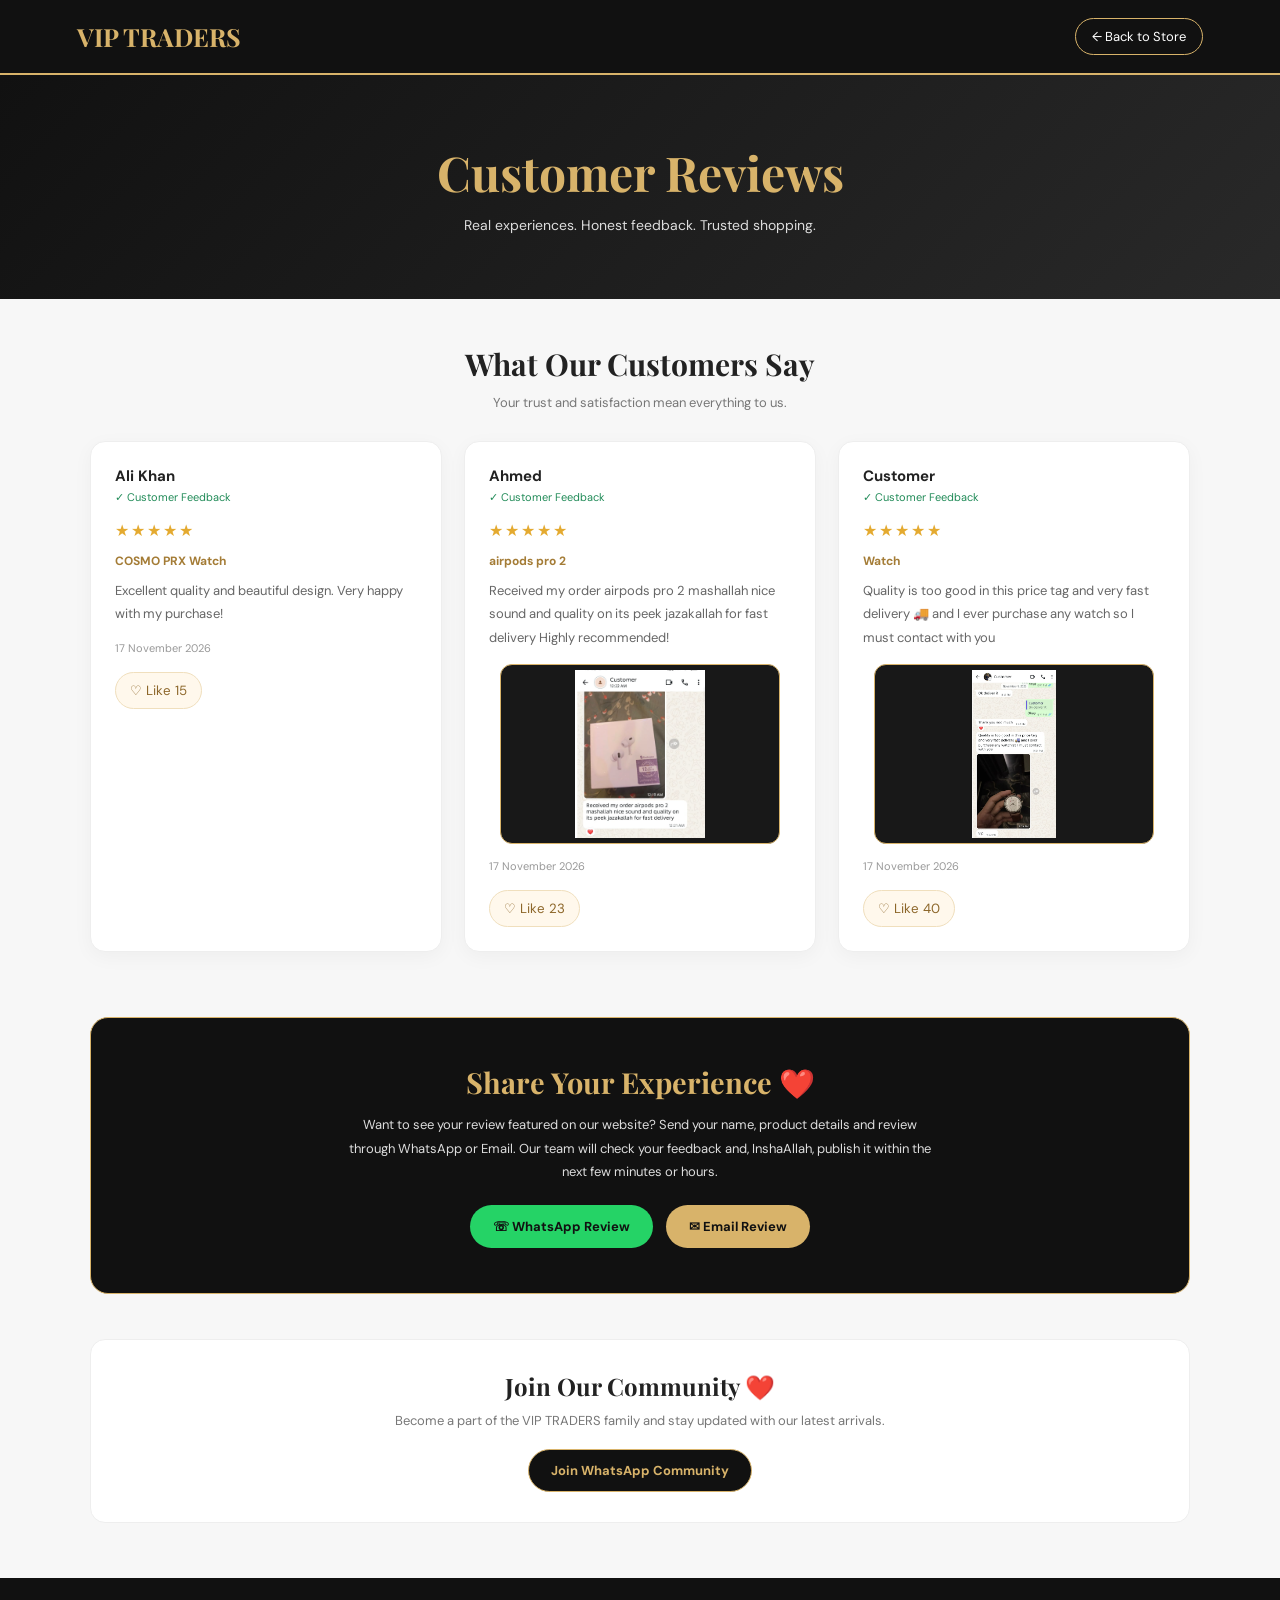
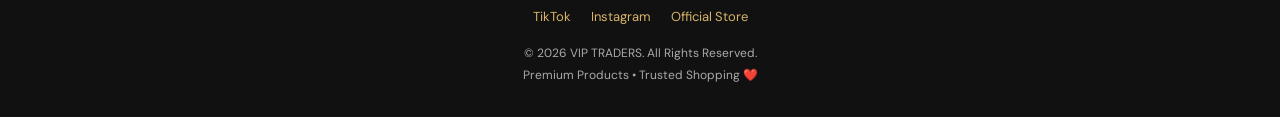
<file: reviews.html>
<!DOCTYPE html>
<html lang="en">
<head>
    <meta charset="UTF-8">
    <meta name="viewport" content="width=device-width, initial-scale=1.0">
    <title>Customer Reviews | VIP TRADERS</title>
    <link rel="icon" href="vip-traders-logo.png" alt="VIP TRADERS Logo">
    <link rel="preconnect" href="https://fonts.googleapis.com">
    <link href="https://fonts.googleapis.com/css2?family=DM+Sans:wght@400;500;600;700;800&family=Playfair+Display:wght@600;700&display=swap" rel="stylesheet">

    <style>
        * {
            margin: 0;
            padding: 0;
            box-sizing: border-box;
        }

        body {
            font-family: 'DM Sans', sans-serif;
            background: #f7f7f7;
            color: #222;
        }

        :root {
            --gold: #d8b36a;
            --dark: #111;
        }

        header {
            background: #111;
            padding: 18px 6%;
            display: flex;
            justify-content: space-between;
            align-items: center;
            border-bottom: 2px solid var(--gold);
        }

        .logo {
            color: var(--gold);
            font-family: 'Playfair Display', serif;
            font-size: 25px;
            font-weight: 700;
            text-decoration: none;
        }

        .back-btn {
            color: white;
            text-decoration: none;
            font-size: 13px;
            border: 1px solid var(--gold);
            padding: 9px 16px;
            border-radius: 30px;
        }

        .hero {
            background: linear-gradient(135deg, #111, #292929);
            color: white;
            text-align: center;
            padding: 65px 20px;
        }

        .hero h1 {
            font-family: 'Playfair Display', serif;
            font-size: clamp(32px, 5vw, 48px);
            color: var(--gold);
            margin-bottom: 12px;
        }

        .hero p {
            color: #ddd;
            font-size: 14px;
        }

        .container {
            width: 90%;
            max-width: 1100px;
            margin: 45px auto;
        }

        .section-title {
            text-align: center;
            font-family: 'Playfair Display', serif;
            font-size: 30px;
            margin-bottom: 10px;
        }

        .section-subtitle {
            text-align: center;
            color: #777;
            font-size: 13px;
            margin-bottom: 30px;
        }

        .review-grid {
            display: grid;
            grid-template-columns: repeat(auto-fit, minmax(260px, 1fr));
            gap: 22px;
        }

        .review-card {
            background: white;
            padding: 24px;
            border-radius: 15px;
            border: 1px solid #eee;
            box-shadow: 0 5px 20px rgba(0,0,0,.04);
            transition: .3s;
        }

        .review-card:hover {
            transform: translateY(-6px);
            border-color: var(--gold);
            box-shadow: 0 12px 25px rgba(0,0,0,.08);
        }

        .review-top {
            display: flex;
            justify-content: space-between;
            align-items: center;
            margin-bottom: 16px;
        }

        .customer-name {
            font-weight: 700;
            font-size: 15px;
        }

        .verified {
            color: #218b58;
            font-size: 11px;
            margin-top: 4px;
        }

        .stars {
            color: #e4aa30;
            letter-spacing: 2px;
            font-size: 16px;
            margin-bottom: 12px;
        }

        .product-name {
            font-size: 12px;
            color: #a47c36;
            font-weight: 700;
            margin-bottom: 10px;
        }

        .review-text {
            font-size: 13px;
            line-height: 1.8;
            color: #666;
        }

        .review-date {
            font-size: 11px;
            color: #999;
            margin-top: 15px;
        }

        .like-btn {
            background: #fff8ec;
            border: 1px solid #f0dfbd;
            color: #8d672a;
            padding: 9px 14px;
            border-radius: 30px;
            cursor: pointer;
            margin-top: 17px;
            font-family: inherit;
            transition: .2s;
        }

        .like-btn:hover {
            background: #f6e5c3;
            transform: scale(1.04);
        }

        .like-btn.liked {
            background: #fce5e8;
            border-color: #f1b6bf;
            color: #d52c48;
        }

        .submit-section {
            background: #111;
            color: white;
            padding: 45px 25px;
            border-radius: 18px;
            text-align: center;
            margin-top: 65px;
            border: 1px solid var(--gold);
        }

        .submit-section h2 {
            color: var(--gold);
            font-family: 'Playfair Display', serif;
            font-size: 29px;
            margin-bottom: 12px;
        }

        .submit-section p {
            color: #ddd;
            font-size: 13px;
            line-height: 1.8;
            max-width: 600px;
            margin: 0 auto 22px;
        }

        .submit-buttons {
            display: flex;
            justify-content: center;
            flex-wrap: wrap;
            gap: 13px;
        }

        .submit-btn {
            padding: 13px 23px;
            border-radius: 30px;
            text-decoration: none;
            font-weight: 700;
            font-size: 13px;
            transition: .3s;
        }

        .whatsapp-btn {
            background: #25d366;
            color: #111;
        }

        .email-btn {
            background: var(--gold);
            color: #111;
        }

        .submit-btn:hover {
            transform: translateY(-4px);
            filter: brightness(1.08);
        }

        .community {
            text-align: center;
            margin-top: 45px;
            padding: 30px 20px;
            background: white;
            border-radius: 15px;
            border: 1px solid #eee;
        }

        .community h3 {
            font-family: 'Playfair Display', serif;
            font-size: 24px;
            margin-bottom: 10px;
        }

        .community p {
            color: #777;
            font-size: 13px;
            margin-bottom: 20px;
        }

        .community-btn {
            display: inline-block;
            background: #111;
            color: var(--gold);
            padding: 12px 22px;
            border-radius: 30px;
            text-decoration: none;
            font-size: 13px;
            font-weight: 700;
            border: 1px solid var(--gold);
        }

        footer {
            background: #111;
            color: #aaa;
            text-align: center;
            padding: 30px 15px;
            margin-top: 55px;
        }

        .social-links {
            display: flex;
            justify-content: center;
            flex-wrap: wrap;
            gap: 20px;
            margin-bottom: 18px;
        }

        .social-links a {
            color: var(--gold);
            text-decoration: none;
            font-size: 13px;
        }

        footer p {
            font-size: 12px;
            line-height: 1.8;
        }

        @media(max-width: 600px) {
            header {
                padding: 15px 5%;
            }

            .logo {
                font-size: 20px;
            }

            .hero {
                padding: 50px 15px;
            }

            .container {
                width: 92%;
            }

            .review-card {
                padding: 20px;
            }

            .submit-section {
                padding: 35px 18px;
            }
        }
        /* CUSTOMER REVIEW SCREENSHOT */

.review-screenshot {
    display: block;
    width: 100%;
    max-width: 280px;
    height: 180px;
    object-fit: contain;
    background: #181818;
    border: 1px solid var(--gold);
    border-radius: 12px;
    padding: 5px;
    margin: 15px auto 0;
    cursor: pointer;
    transition: 0.3s ease;
}

.review-screenshot:hover {
    transform: scale(1.03);
    box-shadow: 0 5px 18px rgba(216, 179, 106, 0.2);
}

@media (max-width: 600px) {
    .review-screenshot {
        max-width: 100%;
        height: 160px;
    }
}
    </style>
</head>

<body>

<header>
    <a href="index.html" class="logo">VIP TRADERS</a>
    <a href="index.html" class="back-btn">← Back to Store</a>
</header>

<section class="hero">
    <h1>Customer Reviews</h1>
    <p>Real experiences. Honest feedback. Trusted shopping.</p>
</section>

<main class="container">

    <h2 class="section-title">What Our Customers Say</h2>
    <p class="section-subtitle">
        Your trust and satisfaction mean everything to us.
    </p>

    <div class="review-grid" id="reviewGrid"></div>

    <section class="submit-section">
        <h2>Share Your Experience ❤️</h2>

        <p>
            Want to see your review featured on our website?
            Send your name, product details and review through
            WhatsApp or Email. Our team will check your feedback
            and, InshaAllah, publish it within the next few minutes
            or hours.
        </p>

      
<div class="submit-buttons">

    <!-- WHATSAPP REVIEW BUTTON -->
    <a class="submit-btn whatsapp-btn"
       href="https://wa.me/923322100970?text=Assalamualaikum%20VIP%20TRADERS%2C%20I%20want%20to%20submit%20my%20customer%20review."
       target="_blank"
       rel="noopener noreferrer">

        <span>☏</span>
        WhatsApp Review
    </a>

    <!-- EMAIL REVIEW BUTTON -->
    <a class="submit-btn email-btn"
       href="https://mail.google.com/mail/?view=cm&fs=1&to=modammadwasif%40gmail.com&su=VIP%20TRADERS%20Customer%20Review&body=Customer%20Name%3A%0AProduct%20Name%3A%0ARating%3A%0AMy%20Review%3A"
       target="_blank"
       rel="noopener noreferrer">

        <span>✉</span>
        Email Review
    </a>

</div>

        </div>
    </section>

    <section class="community">
        <h3>Join Our Community ❤️</h3>
        <p>
            Become a part of the VIP TRADERS family
            and stay updated with our latest arrivals.
        </p>

        <a href="https://chat.whatsapp.com/KnnIGNZdfB263Vx4Sa2RvI?s=cl&p=a&iam=2"
           target="_blank"
           class="community-btn">
            Join WhatsApp Community
        </a>
    </section>

</main>

<footer>
    <div class="social-links">
        <a href="https://www.tiktok.com/@viptraders06" target="_blank">TikTok</a>
        <a href="https://www.instagram.com/vip_traders_06/" target="_blank">Instagram</a>
        <a href="index.html">Official Store</a>
    </div>

    <p>© 2026 VIP TRADERS. All Rights Reserved.</p>
    <p>Premium Products • Trusted Shopping ❤️</p>
</footer>
<script>
    const VIP_REVIEWS = [
        {
            id: "review-001",
            customerName: "Ali Khan",
            productName: "COSMO PRX Watch",
            rating: 5,
            comment: "Excellent quality and beautiful design. Very happy with my purchase!",
            likes: 15,
            date: "17 November 2026",
           
        },
        {
            id: "review-002",
            customerName: "Ahmed",
            productName: " airpods pro 2",
            rating: 5,
            comment: "Received my order airpods pro 2 mashallah nice sound and quality on its peek jazakallah for fast delivery Highly recommended!",
            likes: 23,
            date: "17 November 2026",
            image: "Screenshot 2026-11-17 215540.png"
        },
        {
            id: "review-003",
            customerName: "Customer",
            productName: "Watch",
            rating: 5,
            comment: "Quality  is too good in this price tag and very fast delivery 🚚 and I ever purchase any watch so I must contact with you",
            likes: 40,
            date: "17 November 2026",
                image: "  Screenshot 2026-11-17 230624.png"
        }  
    ];

    const REVIEW_LIKES_KEY = "vip_review_likes";

    function renderReviews() {
        const grid = document.getElementById("reviewGrid");

        let likedReviews = JSON.parse(
            localStorage.getItem(REVIEW_LIKES_KEY) || "[]"
        );

        grid.innerHTML = VIP_REVIEWS.map(review => {
            const liked = likedReviews.includes(review.id);

            return `
                <article class="review-card">

                    <div class="review-top">
                        <div>
                            <div class="customer-name">
                                ${review.customerName}
                            </div>
                            <div class="verified">
                                ✓ Customer Feedback
                            </div>
                        </div>
                    </div>

                    <div class="stars">
                        ${"★".repeat(review.rating)}
                    </div>

                    <div class="product-name">
                        ${review.productName}
                    </div>

                    <p class="review-text">
                        ${review.comment}
                    </p>

                    ${review.image ? `
                        <img
                            src="${review.image}"
                            class="review-screenshot"
                            alt="Customer review screenshot"
                            onclick="window.open(this.src, '_blank')"
                        >
                    ` : ""}

                    <div class="review-date">
                        ${review.date}
                    </div>

                    <button
                        class="like-btn ${liked ? "liked" : ""}"
                        onclick="toggleReviewLike('${review.id}')">

                        ${liked ? "♥ Liked" : "♡ Like"}

                        <span id="likes-${review.id}">
                            ${review.likes + (liked ? 1 : 0)}
                        </span>
                    </button>

                </article>
            `;
        }).join("");
    }

    function toggleReviewLike(reviewId) {
        let likedReviews = JSON.parse(
            localStorage.getItem(REVIEW_LIKES_KEY) || "[]"
        );

        if (likedReviews.includes(reviewId)) {
            likedReviews = likedReviews.filter(id => id !== reviewId);
        } else {
            likedReviews.push(reviewId);
        }

        localStorage.setItem(
            REVIEW_LIKES_KEY,
            JSON.stringify(likedReviews)
        );

        renderReviews();
    }

    renderReviews();

</script>

</body>
</html>
</file>
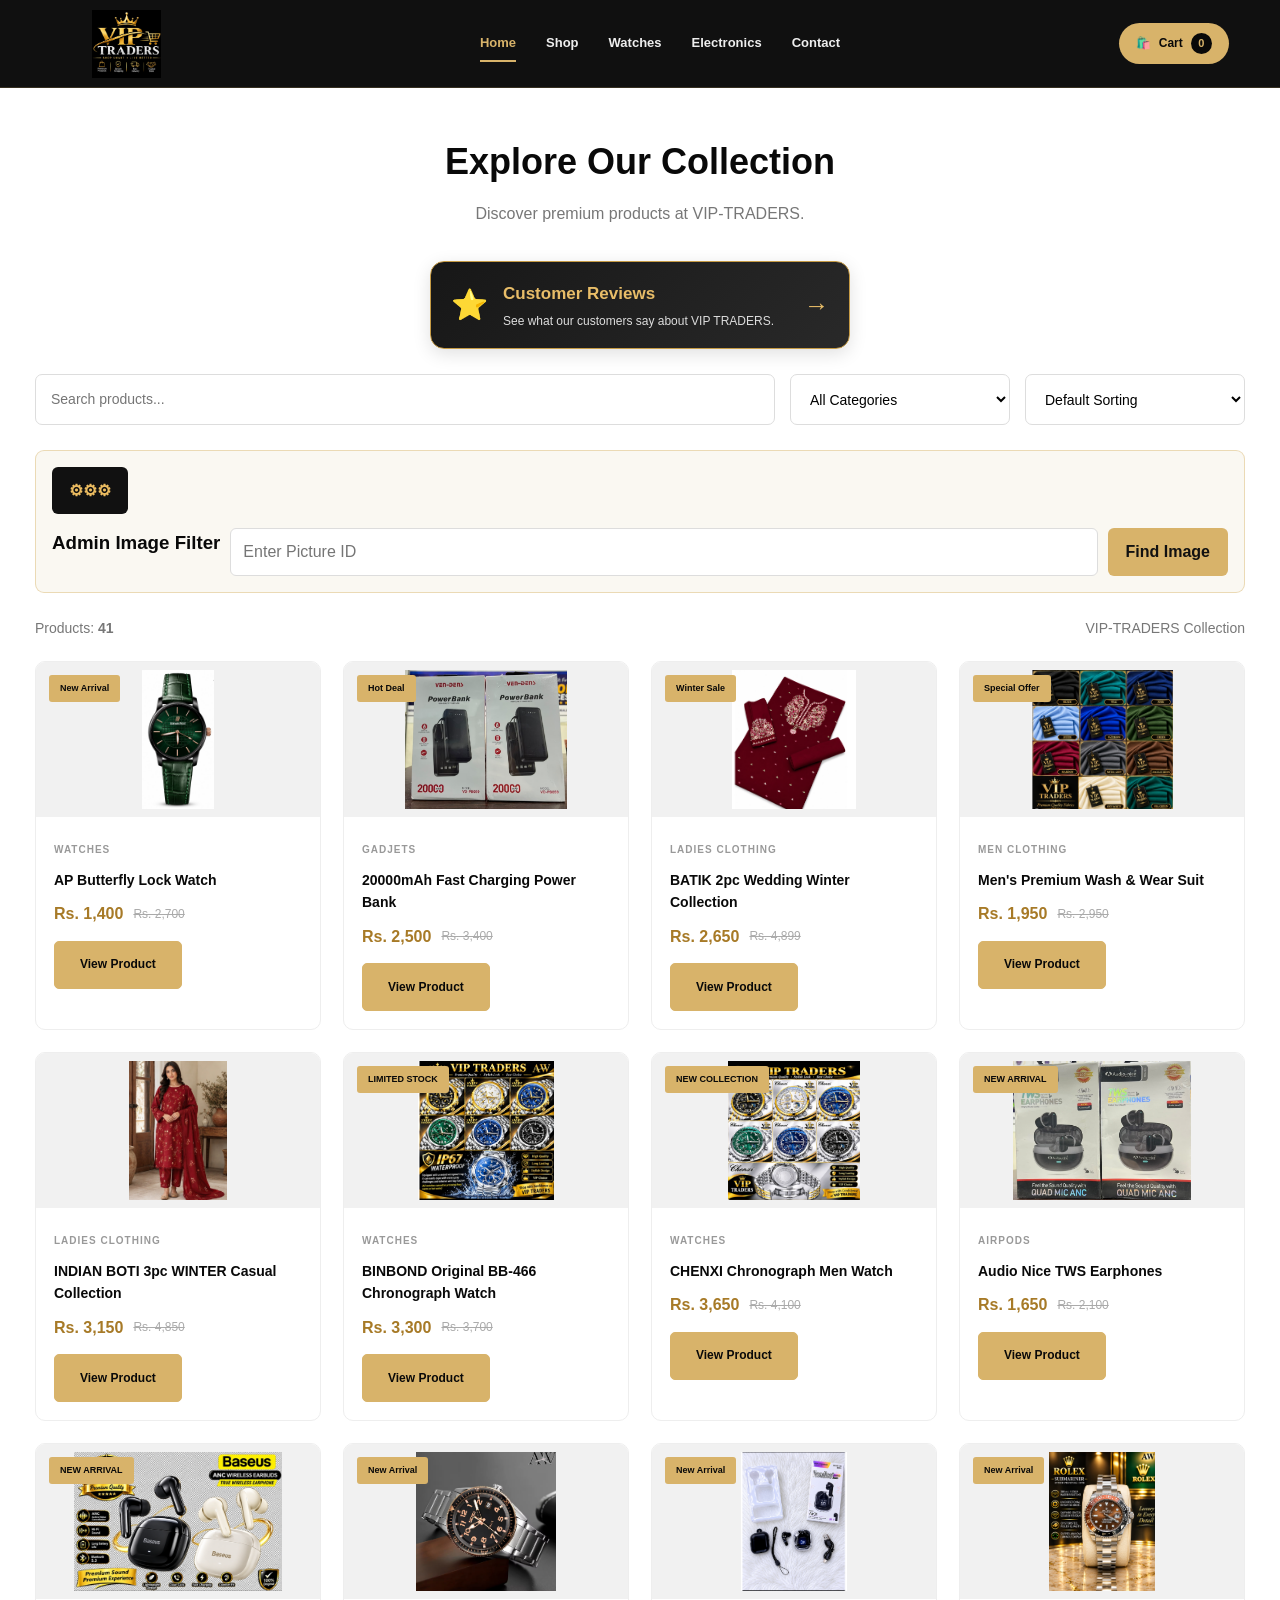
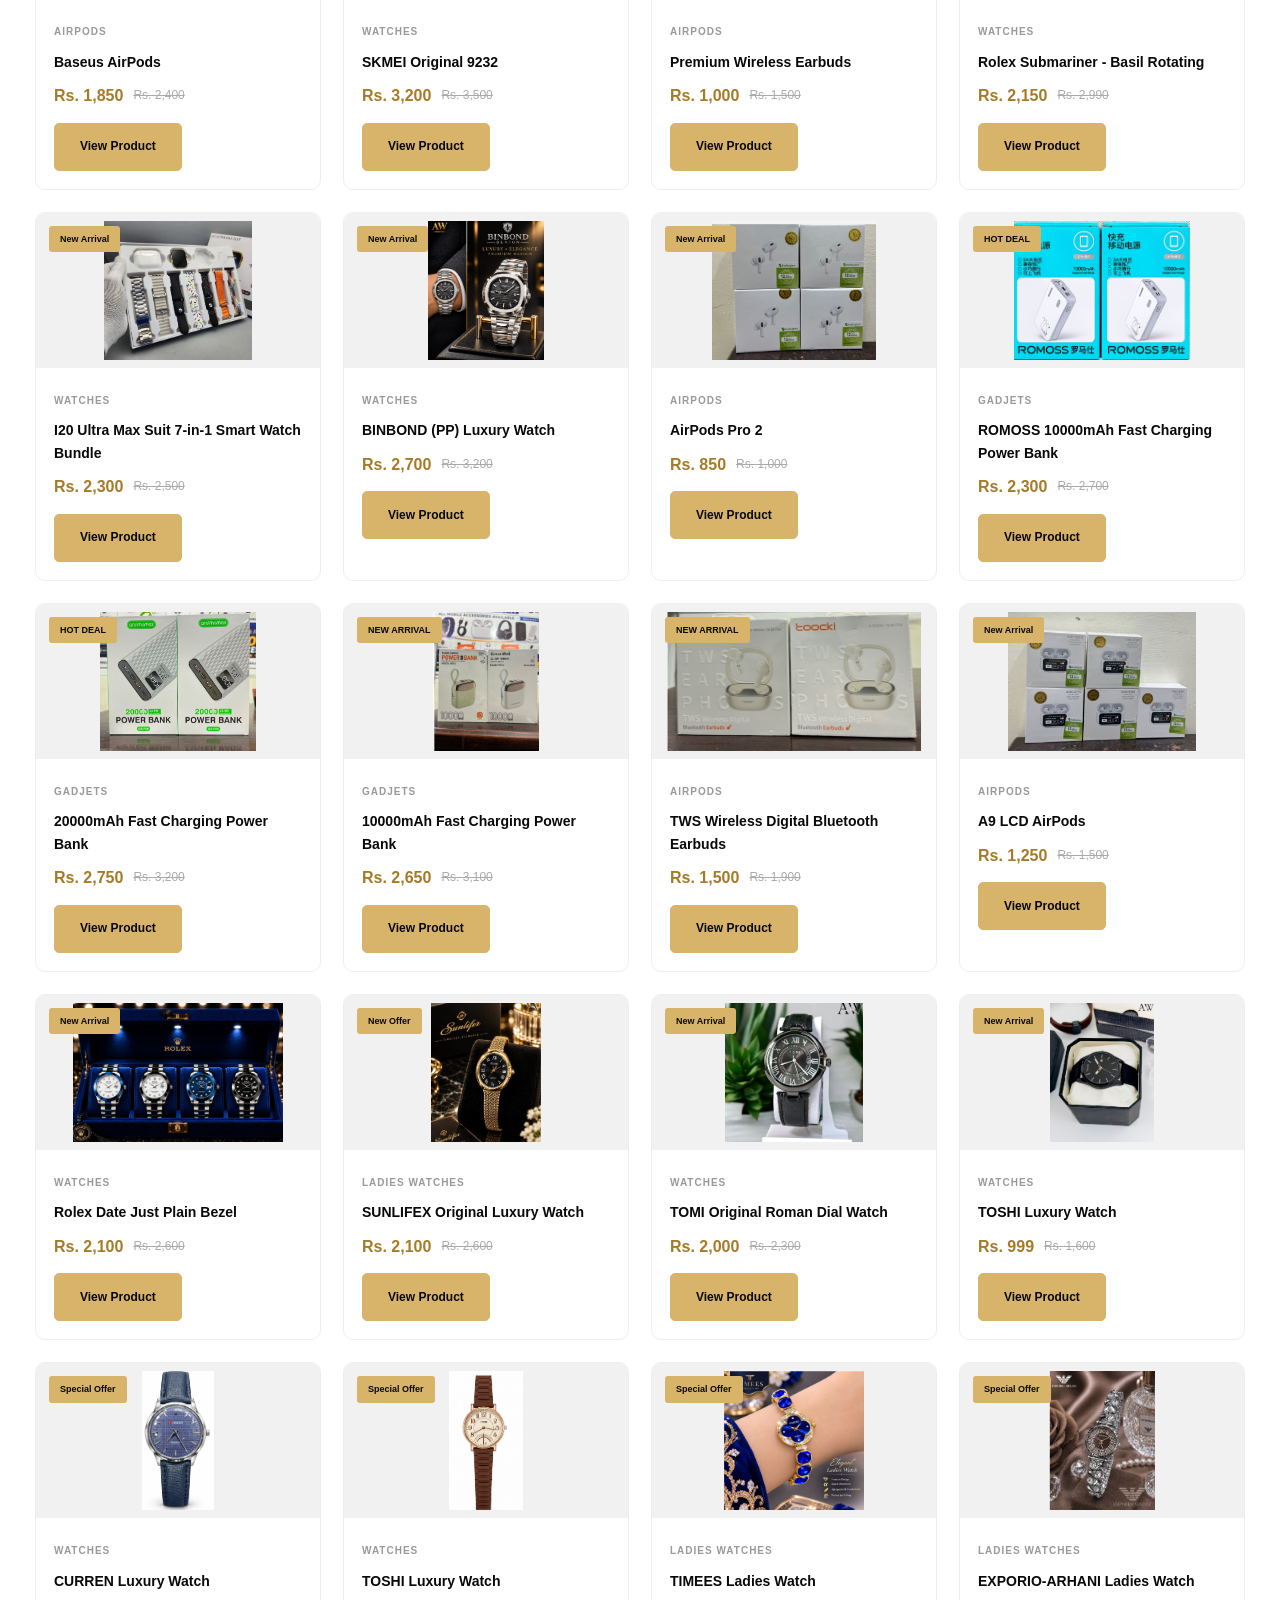
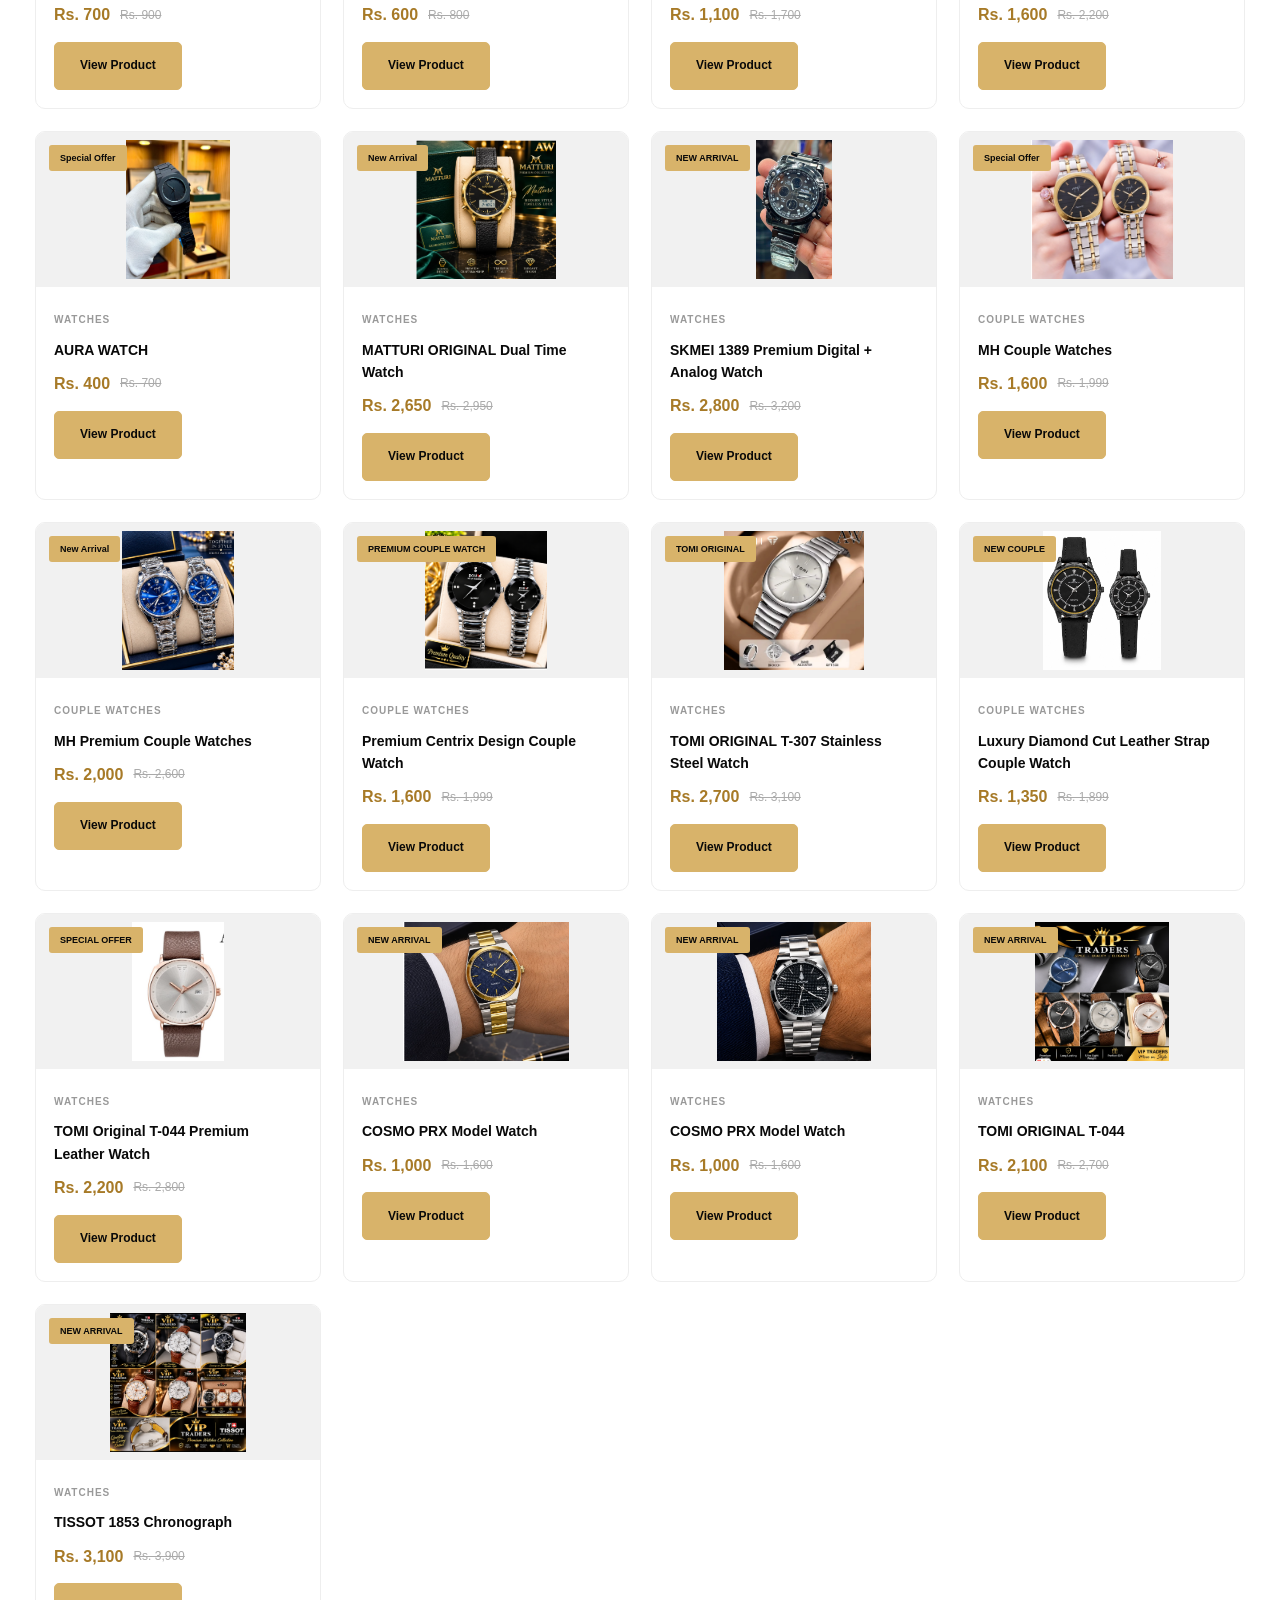
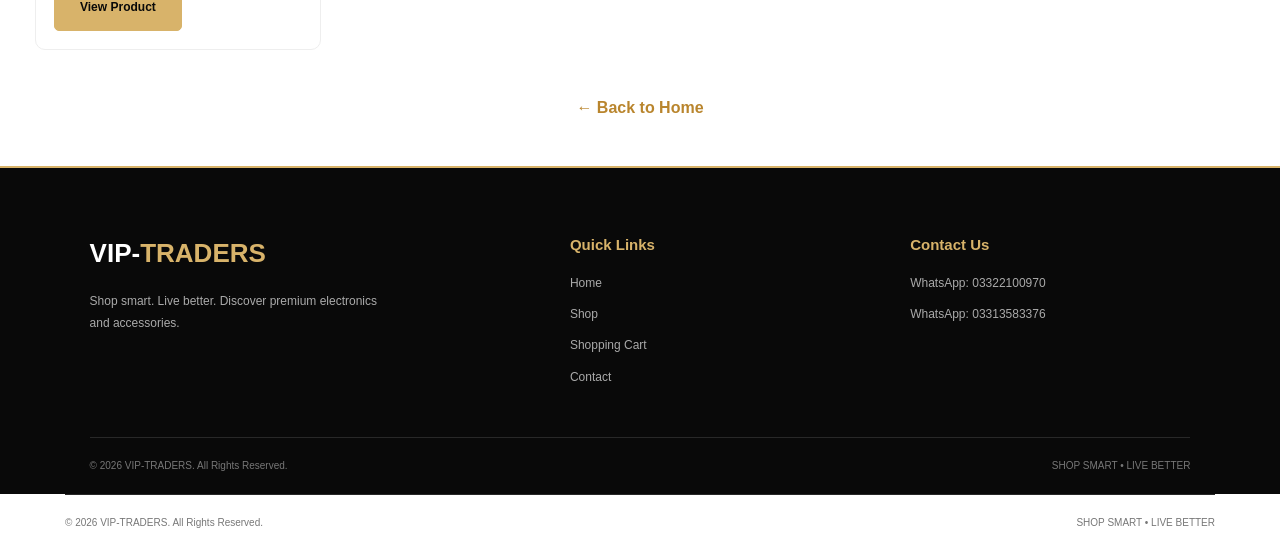
<file: shop.html>
<!DOCTYPE html>
<html lang="en">

<head>
    <meta charset="UTF-8">
    <meta name="viewport" content="width=device-width, initial-scale=1.0">

    <title>Shop All Products | VIP-TRADERS</title>

    <meta name="description"
        content="Explore premium watches, AirPods, adapters and electronics at VIP-TRADERS.">
   <link rel="icon" href="vip-traders-logo.png">

    <link rel="stylesheet" href="style.css">

    <style>

     /* CUSTOMER REVIEW SCREENSHOTS */

.review-screenshot {
    display: block;
    width: 100%;
    max-width: 280px;
    height: 180px;
    object-fit: contain;
    background: #181818;
    border: 1px solid var(--gold);
    border-radius: 12px;
    padding: 5px;
    margin: 15px auto;
    cursor: pointer;
    transition: 0.3s ease;
}

.review-screenshot:hover {
    transform: scale(1.03);
    box-shadow: 0 5px 18px rgba(216, 179, 106, 0.2);
}

@media (max-width: 600px) {
    .review-screenshot {
        max-width: 100%;
        height: 160px;
    }
}
     
     
     
     
     
     
     
     
     
     .shop-page {
            max-width: 1250px;
            margin: 45px auto;
            padding: 0 20px;
        }

        .shop-heading {
            text-align: center;
            margin-bottom: 35px;
        }

        .shop-heading h1 {
            font-size: 36px;
            margin-bottom: 10px;
        }

        .shop-heading p {
            color: #777;
        }

        .shop-toolbar {
            display: grid;
            grid-template-columns: 1fr 220px 220px;
            gap: 15px;
            margin-bottom: 25px;
        }

        .shop-toolbar input,
        .shop-toolbar select {
            width: 100%;
            padding: 13px 15px;
            border: 1px solid #ddd;
            border-radius: 7px;
            background: white;
            font-size: 14px;
            outline: none;
        }

        .shop-toolbar input:focus,
        .shop-toolbar select:focus {
            border-color: #d8b36a;
        }

        .shop-result-info {
            display: flex;
            justify-content: space-between;
            align-items: center;
            margin-bottom: 22px;
            color: #777;
            font-size: 14px;
        }

        #shopProducts {
            display: grid;
            grid-template-columns: repeat(4, minmax(0, 1fr));
            gap: 22px;
        }

        .shop-empty {
            grid-column: 1 / -1;
            text-align: center;
            padding: 60px 15px;
            border: 1px dashed #ddd;
            border-radius: 10px;
        }

        .shop-empty h3 {
            margin-bottom: 10px;
        }

        .shop-empty p {
            color: #777;
        }

        .shop-empty a {
            display: inline-block;
            margin-top: 15px;
            color: #b9852d;
            font-weight: 600;
            text-decoration: none;
        }

        .shop-bottom {
            text-align: center;
            margin-top: 45px;
        }

        .shop-bottom a {
            color: #b9852d;
            text-decoration: none;
            font-weight: 600;
        }

        @media (max-width: 1000px) {
            #shopProducts {
                grid-template-columns: repeat(3, minmax(0, 1fr));
            }

            .shop-toolbar {
                grid-template-columns: 1fr 1fr;
            }

            .shop-toolbar input {
                grid-column: 1 / -1;
            }
        }

        @media (max-width: 700px) {
            #shopProducts {
                grid-template-columns: repeat(2, minmax(0, 1fr));
                gap: 14px;
            }

            .shop-heading h1 {
                font-size: 28px;
            }

            .shop-toolbar {
                grid-template-columns: 1fr;
            }

            .shop-toolbar input {
                grid-column: auto;
            }
        }

        @media (max-width: 380px) {
            #shopProducts {
                grid-template-columns: 1fr;
            }
        }
    </style>

</head>

<body>
    <!-- HEADER -->
    <header class="site-header">
        <div class="header-container">

            <a href="index.html" class="brand">
                <img
                    src="vip-traders-logo.png" alt="VIP TRADERS Logo"
                    class="brand-logo"
                >
            </a>

            <nav class="main-nav" id="mainNav">
                <a href="index.html" class="active">Home</a>
                <a href="shop.html">Shop</a>
                <a href="shop.html?category=Watches">Watches</a>
                <a href="shop.html?category=Electronics">Electronics</a>
                <a href="contact.html">Contact</a>
            </nav>

            <div class="header-actions">

                <a href="cart.html" class="cart-button">
                    <span>🛍️</span>
                    <span>Cart</span>
                    <span class="cart-count" id="cartCount">0</span>
                </a>

                <button class="menu-toggle" id="menuToggle" aria-label="Open menu">
                    ☰
                </button>

            </div>

        </div>
    </header>

    <!-- SHOP PAGE -->

    <main class="shop-page">

        <section class="shop-heading">

            <h1>Explore Our Collection</h1>

            <p>
                Discover premium products at VIP-TRADERS.
            </p>

        </section>
<!--CUSTOMER REVIEWS BOX -->
<a href="reviews.html" class="review-link-box">
    <div class="review-box-icon">⭐</div>

    <div class="review-box-content">
        <h3>Customer Reviews</h3>
        <p>See what our customers say about VIP TRADERS.</p>
    </div>

    <span class="review-box-arrow">→</span>
</a>

        <!-- SEARCH AND FILTERS -->

        <section class="shop-toolbar">

            <input
                type="search"
                id="shopSearch"
                placeholder="Search products..."
                aria-label="Search products"
            >


            <select
                id="categoryFilter"
                aria-label="Filter by category"
            >
<option value="all">All Categories</option>
<option value="AirPods">AirPods</option>
<option value="Watches">Men-Watches</option>
<option value="Couple Watches">Couple-Watches</option>
<option value="Ladies Watches">Ladies-Watches</option>
<option value="gadjets">Gadjets</option>
<option value="Men clothing">Men-Clothing </option>             
<option value="Ladies clothing">Ladies-Clothing </option>




             

            </select>


            <select
                id="sortFilter"
                aria-label="Sort products"
            >

                <option value="default">Default Sorting</option>

                <option value="low-high">Price: Low to High</option>

                <option value="high-low">Price: High to Low</option>

                <option value="name">Name: A to Z</option>

            </select>

        </section>
<!-- ADMIN SETTINGS ICON -->

<section class="shop-admin-tools">

    <button
        type="button"
        id="adminImageFilterButton"
        aria-label="Admin Settings"
        title="Admin Settings"
    >
        ⚙⚙⚙
    </button>

    <div
        id="adminImageFilterPanel"
        class="admin-image-filter-panel"
        hidden
    >

        <h3>Admin Image Filter</h3>

        <input
            type="text"
            id="pictureIdInput"
            placeholder="Enter Picture ID"
            autocomplete="off"
        >

        <button type="button" id="pictureIdFindButton">
            Find Image
        </button>

    </div>

    <div id="adminImageResult"></div>

</section>
        <!-- RESULT COUNT -->

        <div class="shop-result-info">

            <p>
                Products:
                <strong id="resultCount">0</strong>
            </p>

            <p>VIP-TRADERS Collection</p>

        </div>


        <!-- PRODUCTS -->

        <section id="shopProducts">

            <div class="shop-empty">

                <h3>Loading Products...</h3>

                <p>Please wait.</p>

            </div>

        </section>


        <div class="shop-bottom">

            <a href="index.html">
                ← Back to Home
            </a>

        </div>

    </main>


    <!-- FOOTER -->
    <footer class="site-footer">

        <div class="footer-container">

            <div class="footer-brand">
                <h2>VIP-<span>TRADERS</span></h2>
                <p>
                    Shop smart. Live better. Discover premium
                    electronics and accessories.
                </p>
            </div>

            <div class="footer-links">
                <h3>Quick Links</h3>
                <a href="index.html">Home</a>
                <a href="shop.html">Shop</a>
                <a href="cart.html">Shopping Cart</a>
                <a href="contact.html">Contact</a>
            </div>

          <div class="footer-contact">
    <h3>Contact Us</h3>

    <p>
        WhatsApp:
        <a href="https://wa.me/923322100970" target="_blank" rel="noopener noreferrer">
            03322100970
        </a>
    </p>

    <p>
        WhatsApp:
        <a href="https://wa.me/923313583376" target="_blank" rel="noopener noreferrer">
            03313583376
        </a>
    </p>
</div>

        </div>

        <div class="footer-bottom">
            <p>© 2026 VIP-TRADERS. All Rights Reserved.</p>
            <p>SHOP SMART • LIVE BETTER</p>
        </div>

    </footer>


        <div class="footer-bottom">
            <p>© 2026 VIP-TRADERS. All Rights Reserved.</p>
            <p>SHOP SMART • LIVE BETTER</p>
        </div>

    </footer>


    <!-- BACK TO TOP -->
    <button id="backToTop" class="back-to-top" aria-label="Back to top">
        ↑
    </button>


    <!-- JAVASCRIPT -->

    <script src="products-data.js"></script>
    <script src="shop.js"></script>
    <script src="main.js"></script>

</body>

</html>
</file>
<file: style.css>
/* =========================================
   VIP-TRADERS - MAIN STYLESHEET
   Theme: Luxury Black + Gold + White
========================================= */

:root {
    --black: #090909;
    --dark: #111111;
    --dark-light: #1b1b1b;
    --gold: #d8b36a;
    --gold-light: #f2d89b;
    --white: #ffffff;
    --gray: #a6a6a6;
    --light-bg: #f7f7f7;
    --border: rgba(216, 179, 106, 0.2);
    --shadow: 0 15px 45px rgba(0, 0, 0, 0.12);
    --transition: 0.35s ease;
}

* {
    margin: 0;
    padding: 0;
    box-sizing: border-box;
}

html {
    scroll-behavior: smooth;
}

body {
    font-family: 'Manrope', sans-serif;
    background: var(--white);
    color: var(--black);
    line-height: 1.6;
    overflow-x: hidden;
}

button,
input,
textarea,
select {
    font: inherit;
}

button,
a {
    -webkit-tap-highlight-color: transparent;
}

a {
    text-decoration: none;
    color: inherit;
}

button {
    cursor: pointer;
}

img {
    max-width: 100%;
    display: block;
}

/* =========================================
   HEADER
========================================= */

.site-header {
    width: 100%;
    height: 88px;
    background: rgba(9, 9, 9, 0.97);
    border-bottom: 1px solid var(--border);
    position: sticky;
    top: 0;
    z-index: 1000;
    backdrop-filter: blur(15px);
}

.header-container {
    width: min(1200px, 92%);
    height: 100%;
    margin: auto;
    display: flex;
    align-items: center;
    justify-content: space-between;
    gap: 30px;
}

.brand {
    display: flex;
    align-items: center;
    min-width: 120px;
}

.brand-logo {
    width: 150px;
    height: 68px;
    object-fit: contain;
}

.main-nav {
    display: flex;
    align-items: center;
    gap: 30px;
}

.main-nav a {
    color: #eeeeee;
    font-size: 13px;
    font-weight: 700;
    position: relative;
    transition: var(--transition);
}

.main-nav a::after {
    content: "";
    width: 0;
    height: 2px;
    background: var(--gold);
    position: absolute;
    left: 0;
    bottom: -8px;
    transition: var(--transition);
}

.main-nav a:hover,
.main-nav a.active {
    color: var(--gold);
}

.main-nav a:hover::after,
.main-nav a.active::after {
    width: 100%;
}

.header-actions {
    display: flex;
    align-items: center;
    gap: 15px;
}

.cart-button {
    background: var(--gold);
    color: var(--black);
    border-radius: 30px;
    padding: 10px 17px;
    display: flex;
    align-items: center;
    gap: 8px;
    font-size: 12px;
    font-weight: 800;
    transition: var(--transition);
}

.cart-button:hover {
    background: var(--gold-light);
    transform: translateY(-3px);
}

.cart-count {
    background: var(--black);
    color: var(--gold);
    border-radius: 50%;
    width: 21px;
    height: 21px;
    display: grid;
    place-items: center;
    font-size: 11px;
}

.menu-toggle {
    display: none;
    border: 1px solid var(--gold);
    background: transparent;
    color: var(--gold);
    padding: 8px 12px;
    border-radius: 7px;
    font-size: 20px;
}

/* =========================================
   HERO SECTION
========================================= */

.hero-section {
    min-height: 620px;
    padding: 90px 8%;
    background:
        radial-gradient(circle at 80% 50%, rgba(216, 179, 106, 0.13), transparent 35%),
        linear-gradient(115deg, #080808, #151515 65%, #090909);
    display: flex;
    align-items: center;
    justify-content: space-between;
    gap: 50px;
    overflow: hidden;
    position: relative;
}

.hero-content {
    max-width: 650px;
    position: relative;
    z-index: 2;
    animation: heroFade 1s ease both;
}

.hero-tag,
.section-tag {
    display: inline-block;
    color: var(--gold);
    font-size: 11px;
    font-weight: 800;
    letter-spacing: 3px;
    margin-bottom: 17px;
}

.hero-content h1 {
    color: var(--white);
    font-family: 'Poppins', sans-serif;
    font-size: clamp(38px, 5vw, 65px);
    font-weight: 800;
    line-height: 1.17;
    margin-bottom: 22px;
}

.hero-content h1 span {
    color: var(--gold);
    display: block;
}

.hero-content > p {
    color: #b9b9b9;
    font-size: 15px;
    max-width: 520px;
    margin-bottom: 30px;
}

.hero-buttons {
    display: flex;
    align-items: center;
    flex-wrap: wrap;
    gap: 15px;
}

.btn {
    min-height: 48px;
    padding: 13px 25px;
    display: inline-flex;
    justify-content: center;
    align-items: center;
    border-radius: 5px;
    font-size: 12px;
    font-weight: 800;
    transition: var(--transition);
}

.btn-primary {
    background: var(--gold);
    color: var(--black);
    border: 1px solid var(--gold);
}

.btn-primary:hover {
    background: var(--gold-light);
    border-color: var(--gold-light);
    transform: translateY(-4px);
    box-shadow: 0 10px 25px rgba(216, 179, 106, 0.2);
}

.btn-outline {
    color: var(--gold);
    border: 1px solid var(--gold);
    background: transparent;
}

.btn-outline:hover {
    color: var(--black);
    background: var(--gold);
    transform: translateY(-4px);
}

.hero-features {
    display: flex;
    flex-wrap: wrap;
    gap: 22px;
    margin-top: 35px;
}

.hero-features span {
    color: #d0d0d0;
    font-size: 11px;
    font-weight: 700;
}

.hero-features span::first-letter {
    color: var(--gold);
}

/* HERO DECORATION */

.hero-decoration {
    width: 390px;
    height: 390px;
    flex-shrink: 0;
    display: grid;
    place-items: center;
    position: relative;
}

.hero-circle {
    width: 310px;
    height: 310px;
    border-radius: 50%;
    border: 1px solid rgba(216, 179, 106, 0.6);
    background: radial-gradient(circle, #272015, #0c0c0c 70%);
    box-shadow:
        0 0 0 18px rgba(216, 179, 106, 0.04),
        0 0 0 38px rgba(216, 179, 106, 0.025),
        0 0 80px rgba(216, 179, 106, 0.15);
    display: flex;
    flex-direction: column;
    align-items: center;
    justify-content: center;
    animation: floatCircle 5s ease-in-out infinite;
}

.hero-circle span {
    font-family: 'Poppins', sans-serif;
    font-size: 75px;
    font-weight: 800;
    color: var(--gold);
    line-height: 1;
}

.hero-circle strong {
    color: var(--white);
    letter-spacing: 9px;
    font-size: 18px;
    margin-top: 8px;
}

.hero-circle small {
    color: #aaa;
    font-size: 8px;
    letter-spacing: 2px;
    margin-top: 12px;
}

/* =========================================
   COMMON SECTION HEADING
========================================= */

.section-heading {
    text-align: center;
    margin-bottom: 45px;
}

.section-heading .section-tag {
    margin-bottom: 10px;
}

.section-heading h2 {
    font-family: 'Poppins', sans-serif;
    font-size: clamp(25px, 3vw, 37px);
    font-weight: 800;
    color: var(--black);
    margin-bottom: 8px;
}

.section-heading p {
    color: #777;
    font-size: 13px;
}

/* =========================================
   CATEGORIES
========================================= */

.categories-section {
    padding: 90px 7%;
    background: var(--white);
}

.category-grid {
    width: min(1150px, 100%);
    margin: auto;
    display: grid;
    grid-template-columns: repeat(4, 1fr);
    gap: 20px;
}

.category-card {
    min-height: 210px;
    background: #111;
    border: 1px solid var(--border);
    border-radius: 10px;
    display: flex;
    flex-direction: column;
    align-items: center;
    justify-content: center;
    padding: 25px 15px;
    text-align: center;
    transition: var(--transition);
    position: relative;
    overflow: hidden;
}

.category-card::before {
    content: "";
    position: absolute;
    width: 180px;
    height: 180px;
    background: rgba(216, 179, 106, 0.09);
    border-radius: 50%;
    top: -100px;
    right: -100px;
    transition: var(--transition);
}

.category-card:hover {
    transform: translateY(-9px);
    border-color: var(--gold);
    box-shadow: 0 15px 35px rgba(0, 0, 0, 0.13);
}

.category-card:hover::before {
    transform: scale(1.8);
}

.category-icon {
    font-size: 42px;
    margin-bottom: 12px;
    position: relative;
    transition: var(--transition);
}

.category-card:hover .category-icon {
    transform: scale(1.15) rotate(-5deg);
}

.category-card h3 {
    color: var(--white);
    font-size: 16px;
    font-weight: 800;
    margin-bottom: 7px;
    position: relative;
}

.category-card > span:last-child {
    color: var(--gold);
    font-size: 10px;
    font-weight: 700;
    position: relative;
}

/* =========================================
   FEATURED PRODUCTS
========================================= */

.featured-section {
    padding: 90px 7%;
    background: var(--light-bg);
}

.product-grid {
    width: min(1200px, 100%);
    margin: auto;
    display: grid;
    grid-template-columns: repeat(4, 1fr);
    gap: 23px;
}

.products-loading {
    grid-column: 1 / -1;
    padding: 45px;
    text-align: center;
    color: #777;
    font-size: 14px;
}

.product-card {
    background: var(--white);
    border-radius: 10px;
    overflow: hidden;
    position: relative;
    border: 1px solid #eee;
    transition: var(--transition);
    cursor: pointer;
}

.product-card:hover {
    transform: translateY(-8px);
    box-shadow: var(--shadow);
    border-color: var(--gold);
}

.product-image-wrap {
    height: 245px;
    position: relative;
    overflow: hidden;
    background: #f1f1f1;
}

.product-image-wrap img {
    width: 100%;
    height: 100%;
    object-fit: cover;
    transition: transform 0.6s ease, opacity 0.4s ease;
}

.product-card:hover .product-image-wrap img {
    transform: scale(1.08);
}

.product-badge {
    position: absolute;
    top: 13px;
    left: 13px;
    padding: 6px 11px;
    background: var(--gold);
    color: var(--black);
    border-radius: 3px;
    font-size: 9px;
    font-weight: 800;
    z-index: 2;
}

.product-info {
    padding: 18px;
}

.product-category {
    color: #999;
    font-size: 10px;
    font-weight: 800;
    text-transform: uppercase;
    letter-spacing: 1px;
}

.product-info h3 {
    font-size: 14px;
    font-weight: 800;
    margin: 8px 0;
    color: var(--black);
}

.product-price {
    display: flex;
    align-items: center;
    gap: 10px;
    margin: 10px 0 14px;
}

.product-price .current-price {
    color: #a77a27;
    font-size: 16px;
    font-weight: 800;
}

.product-price .old-price {
    color: #aaa;
    font-size: 12px;
    text-decoration: line-through;
}

.product-card-actions {
    display: flex;
    gap: 8px;
}

.product-card-actions button {
    flex: 1;
    min-height: 39px;
    border: 1px solid var(--gold);
    background: var(--black);
    color: var(--gold);
    border-radius: 4px;
    font-size: 10px;
    font-weight: 800;
    transition: var(--transition);
}

.product-card-actions button:hover {
    background: var(--gold);
    color: var(--black);
}

.section-footer {
    text-align: center;
    margin-top: 45px;
}

/* =========================================
   BENEFITS
========================================= */

.benefits-section {
    padding: 85px 7%;
    background: var(--white);
}

.benefits-grid {
    width: min(1100px, 100%);
    margin: auto;
    display: grid;
    grid-template-columns: repeat(3, 1fr);
    gap: 25px;
}

.benefit-card {
    padding: 35px 22px;
    border: 1px solid #eee;
    border-radius: 9px;
    text-align: center;
    transition: var(--transition);
}

.benefit-card:hover {
    border-color: var(--gold);
    transform: translateY(-7px);
    box-shadow: var(--shadow);
}

.benefit-card > span {
    font-size: 38px;
}

.benefit-card h3 {
    margin: 15px 0 8px;
    font-size: 16px;
    font-weight: 800;
}

.benefit-card p {
    color: #777;
    font-size: 12px;
}

/* =========================================
   FOOTER
========================================= */

.site-footer {
    background: var(--black);
    color: var(--white);
    padding: 65px 7% 0;
    border-top: 2px solid var(--gold);
}

.footer-container {
    width: min(1150px, 100%);
    margin: auto;
    display: grid;
    grid-template-columns: 1.5fr 1fr 1fr;
    gap: 60px;
    padding-bottom: 50px;
}

.footer-brand h2 {
    font-family: 'Poppins', sans-serif;
    font-size: 26px;
    font-weight: 800;
    margin-bottom: 15px;
}

.footer-brand h2 span {
    color: var(--gold);
}

.footer-brand p {
    color: #aaa;
    max-width: 300px;
    font-size: 12px;
    line-height: 1.9;
}

.footer-links,
.footer-contact {
    display: flex;
    flex-direction: column;
    align-items: flex-start;
    gap: 12px;
}

.footer-links h3,
.footer-contact h3 {
    font-size: 15px;
    color: var(--gold);
    margin-bottom: 5px;
}

.footer-links a,
.footer-contact p,
.footer-contact a {
    color: #aaa;
    font-size: 12px;
    transition: var(--transition);
}

.footer-links a:hover,
.footer-contact a:hover {
    color: var(--gold);
    padding-left: 4px;
}

.footer-bottom {
    width: min(1150px, 100%);
    margin: auto;
    border-top: 1px solid #282828;
    padding: 20px 0;
    display: flex;
    align-items: center;
    justify-content: space-between;
    gap: 15px;
}

.footer-bottom p {
    color: #777;
    font-size: 10px;
}

/* =========================================
   BACK TO TOP
========================================= */

.back-to-top {
    position: fixed;
    bottom: 25px;
    right: 25px;
    width: 45px;
    height: 45px;
    border: 1px solid var(--gold);
    border-radius: 50%;
    background: var(--black);
    color: var(--gold);
    font-size: 23px;
    display: grid;
    place-items: center;
    z-index: 900;
    opacity: 0;
    visibility: hidden;
    transform: translateY(15px);
    transition: var(--transition);
}

.back-to-top.show {
    opacity: 1;
    visibility: visible;
    transform: translateY(0);
}

.back-to-top:hover {
    background: var(--gold);
    color: var(--black);
}

/* =========================================
   GENERAL ANIMATIONS
========================================= */

@keyframes heroFade {
    from {
        opacity: 0;
        transform: translateY(30px);
    }

    to {
        opacity: 1;
        transform: translateY(0);
    }
}

@keyframes floatCircle {
    0%, 100% {
        transform: translateY(0);
    }

    50% {
        transform: translateY(-15px);
    }
}

/* =========================================
   TABLET RESPONSIVE
========================================= */

@media (max-width: 1000px) {

    .main-nav {
        gap: 17px;
    }

    .main-nav a {
        font-size: 11px;
    }

    .hero-section {
        padding: 75px 6%;
    }

    .hero-decoration {
        width: 300px;
        height: 300px;
    }

    .hero-circle {
        width: 245px;
        height: 245px;
    }

    .hero-circle span {
        font-size: 60px;
    }

    .product-grid {
        grid-template-columns: repeat(3, 1fr);
    }

    .category-grid {
        grid-template-columns: repeat(2, 1fr);
    }
}

/* =========================================
   MOBILE RESPONSIVE
========================================= */

@media (max-width: 700px) {

    .site-header {
        height: 72px;
    }

    .header-container {
        width: 94%;
        gap: 10px;
    }

    .brand-logo {
        width: 115px;
        height: 58px;
    }

    .menu-toggle {
        display: block;
    }

    .main-nav {
        position: absolute;
        top: 72px;
        left: 0;
        width: 100%;
        padding: 20px;
        background: #101010;
        border-top: 1px solid var(--border);
        display: none;
        flex-direction: column;
        align-items: stretch;
        gap: 0;
    }

    .main-nav.active {
        display: flex;
    }

    .main-nav a {
        padding: 13px 5px;
        border-bottom: 1px solid #252525;
        font-size: 13px;
    }

    .main-nav a::after {
        display: none;
    }

    .cart-button {
        padding: 9px 11px;
        font-size: 10px;
        gap: 5px;
    }

    .hero-section {
        min-height: auto;
        padding: 70px 7% 55px;
        flex-direction: column;
        align-items: flex-start;
        gap: 45px;
    }

    .hero-content {
        width: 100%;
    }

    .hero-content h1 {
        font-size: clamp(35px, 9vw, 49px);
    }

    .hero-content > p {
        font-size: 13px;
    }

    .hero-features {
        gap: 12px;
    }

    .hero-features span {
        font-size: 9px;
    }

    .hero-decoration {
        width: 100%;
        height: 260px;
    }

    .hero-circle {
        width: 235px;
        height: 235px;
    }

    .hero-circle span {
        font-size: 58px;
    }

    .categories-section,
    .featured-section,
    .benefits-section {
        padding: 65px 5%;
    }

    .section-heading {
        margin-bottom: 30px;
    }

    .category-grid {
        grid-template-columns: repeat(2, 1fr);
        gap: 12px;
    }

    .category-card {
        min-height: 175px;
        padding: 18px 8px;
    }

    .category-icon {
        font-size: 34px;
    }

    .category-card h3 {
        font-size: 13px;
    }

    .category-card > span:last-child {
        font-size: 9px;
    }

    .product-grid {
        grid-template-columns: repeat(2, minmax(0, 1fr));
        gap: 12px;
    }

    .product-image-wrap {
        height: 175px;
    }

    .product-info {
        padding: 12px;
    }

    .product-info h3 {
        font-size: 12px;
    }

    .product-price .current-price {
        font-size: 13px;
    }

    .product-card-actions button {
        font-size: 9px;
        min-height: 35px;
    }

    .benefits-grid {
        grid-template-columns: 1fr;
        gap: 15px;
    }

    .benefit-card {
        padding: 25px 15px;
    }

    .site-footer {
        padding: 50px 7% 0;
    }

    .footer-container {
        grid-template-columns: 1fr 1fr;
        gap: 35px 20px;
    }

    .footer-brand {
        grid-column: 1 / -1;
    }

    .footer-bottom {
        flex-direction: column;
        text-align: center;
    }
}

/* =========================================
   SMALL MOBILE
========================================= */

@media (max-width: 380px) {

    .cart-button {
        padding: 8px;
    }

    .cart-button > span:nth-child(2) {
        display: none;
    }

    .hero-content h1 {
        font-size: 33px;
    }

    .category-grid {
        grid-template-columns: 1fr 1fr;
    }

    .product-grid {
        gap: 9px;
    }

    .product-image-wrap {
        height: 145px;
    }

    .product-info {
        padding: 9px;
    }

    .footer-container {
        grid-template-columns: 1fr;
    }

    .footer-brand {
        grid-column: auto;
    }
}/* =========================================
   VIP-TRADERS - UNIVERSAL HEADER LOGO FIX
========================================= */

.site-header .logo {
    display: flex;
    align-items: center;
    justify-content: flex-start;
    flex-shrink: 0;
    width: 150px;
    height: 68px;
    overflow: hidden;
}

.site-header .logo img {
    display: block;
    width: 150px;
    height: 68px;
    max-width: 100%;
    object-fit: contain;
    object-position: left center;
}

@media (max-width: 700px) {

    .site-header .logo {
        width: 115px;
        height: 58px;
    }

    .site-header .logo img {
        width: 115px;
        height: 58px;
    }

}






































/* PREMIUM PRODUCT IMAGE STYLE */

.product-image-wrap {
    height: 155px;
    padding: 8px;
    overflow: hidden;
    background: #ffffff;
    display: flex;
    align-items: center;
    justify-content: center;
}

.product-image-wrap img {
    width: 100%;
    height: 100%;
    object-fit: contain !important;
    object-position: center;
    display: block;
    transform: none !important;
}

/* Keep product cards stable */
.product-card,
.product-card:hover {
    transform: none !important;
}

/* Mobile */
@media (max-width: 600px) {
    .product-image-wrap {
        height: 125px;
        padding: 5px;
    }
}
/* =====================================
   FIX: HOMEPAGE PRODUCT IMAGES & CARDS
===================================== */

/* Remove card movement */
.product-card {
    transform: none !important;
    transition: box-shadow 0.3s ease, border-color 0.3s ease !important;
}

.product-card:hover {
    transform: none !important;
}

/* Remove image zoom */
.product-card:hover .product-image-wrap img {
    transform: none !important;
}

/* Fix image white spaces */
.product-image-wrap {
    height: 155px;
    overflow: hidden;
    background: #f1f1f1;
}

.product-image-wrap img {
    width: 100%;
    height: 100%;
    object-fit: cover;
    object-position: center;
    display: block;
    transform: none !important;
}

/* Mobile */
@media (max-width: 600px) {
    .product-image-wrap {
        height: 125px;
    }
}



















/* =========================================
   VIP-TRADERS - VARIANT / CHECKOUT / ADMIN
========================================= */

.product-variant-control,
.cart-choice-label,
.checkout-choice-label {
    display: flex;
    flex-direction: column;
    gap: 8px;
    margin: 14px 0;
    font-size: 13px;
    font-weight: 700;
}

.variant-select,
.cart-variant-select,
.checkout-variant-select {
    width: 100%;
    max-width: 340px;
    min-height: 42px;
    padding: 9px 12px;
    border: 1px solid #d8b36a;
    border-radius: 7px;
    background: #fff;
    color: #111;
}

.variant-current {
    display: inline-block;
    padding: 8px 11px;
    background: #faf8f2;
    border-left: 3px solid #d8b36a;
    color: #333;
}

.cart-image-choices,
.checkout-image-choices {
    display: flex;
    flex-wrap: wrap;
    gap: 8px;
    margin-top: 10px;
}

.cart-image-choice,
.checkout-image-choice {
    width: 54px;
    height: 54px;
    padding: 3px;
    border: 2px solid #ddd;
    border-radius: 7px;
    background: #fff;
    overflow: hidden;
}

.cart-image-choice.active,
.checkout-image-choice.active {
    border-color: #b9852d;
    box-shadow: 0 0 0 1px #b9852d;
}

.cart-image-choice img,
.checkout-image-choice img {
    width: 100%;
    height: 100%;
    object-fit: contain;
}

.checkout-item {
    display: block;
    padding: 16px 0;
}

.checkout-item-top {
    display: flex;
    align-items: center;
    gap: 13px;
}

.checkout-item-image {
    width: 76px;
    height: 76px;
    flex: 0 0 76px;
    object-fit: contain;
    background: #f7f7f7;
    border-radius: 8px;
}

.checkout-item-info h4 {
    margin: 0 0 4px;
}

.checkout-item-info p,
.checkout-selected-choice {
    color: #777;
    font-size: 12px;
    margin: 3px 0;
}

.checkout-item-info strong {
    display: inline-block;
    margin-top: 3px;
}

.checkout-choice-label {
    margin: 12px 0 6px;
}

.whatsapp-sent-confirmation {
    margin-top: 18px;
    padding: 15px;
    border: 1px solid #d8b36a;
    border-radius: 8px;
    background: #faf8f2;
}

.whatsapp-sent-confirmation p {
    margin-bottom: 12px;
    font-size: 13px;
    color: #555;
}

/* ADMIN PICTURE FILTER */

.shop-admin-tools {
    margin: 0 0 24px;
    padding: 16px;
    border: 1px solid rgba(216, 179, 106, 0.45);
    border-radius: 9px;
    background: #faf8f2;
}

.shop-admin-tools > button {
    border: 0;
    border-radius: 6px;
    padding: 11px 17px;
    background: #111;
    color: #edbd61;
    font-weight: 800;
}

.admin-image-filter-panel {
    display: flex;
    flex-wrap: wrap;
    gap: 10px;
    margin-top: 14px;
}

.admin-image-filter-panel input {
    flex: 1 1 220px;
    min-height: 42px;
    padding: 10px 12px;
    border: 1px solid #ddd;
    border-radius: 6px;
}

.admin-image-filter-panel button {
    border: 0;
    border-radius: 6px;
    padding: 10px 18px;
    background: #d8b36a;
    color: #111;
    font-weight: 800;
}

.admin-picture-result {
    display: flex;
    align-items: center;
    gap: 18px;
    margin-top: 15px;
    padding: 15px;
    border: 1px solid #e7dfcf;
    border-radius: 8px;
    background: #fff;
}

.admin-picture-result img {
    width: 130px;
    height: 130px;
    object-fit: contain;
    background: #f7f7f7;
    border-radius: 7px;
}

.admin-picture-result p,
.admin-no-result {
    margin: 6px 0;
    color: #666;
    font-size: 13px;
    overflow-wrap: anywhere;
}

@media (max-width: 550px) {
    .admin-picture-result {
        align-items: flex-start;
        flex-direction: column;
    }

    .admin-picture-result img {
        width: 100%;
        height: 180px;
    }
}/* CUSTOMER REVIEWS BOX */

.review-link-box {
    display: flex;
    align-items: center;
    gap: 15px;
    max-width: 420px;
    margin: 25px auto;
    padding: 18px 20px;
    background: linear-gradient(135deg, #171717, #292929);
    border: 1px solid #c69b45;
    border-radius: 14px;
    text-decoration: none;
    color: #fff;
    transition: all 0.3s ease;
    box-shadow: 0 5px 18px rgba(0,0,0,0.12);
}

.review-link-box:hover {
    transform: translateY(-5px);
    box-shadow: 0 10px 25px rgba(198,155,69,0.25);
    border-color: #f2cc78;
}

.review-box-icon {
    font-size: 30px;
}

.review-box-content {
    flex: 1;
}

.review-box-content h3 {
    margin: 0 0 5px;
    color: #e8bd68;
    font-size: 17px;
}

.review-box-content p {
    margin: 0;
    color: #ddd;
    font-size: 12px;
    line-height: 1.5;
}

.review-box-arrow {
    font-size: 25px;
    color: #e8bd68;
    transition: transform 0.3s ease;
}

.review-link-box:hover .review-box-arrow {
    transform: translateX(5px);
}
</file>
